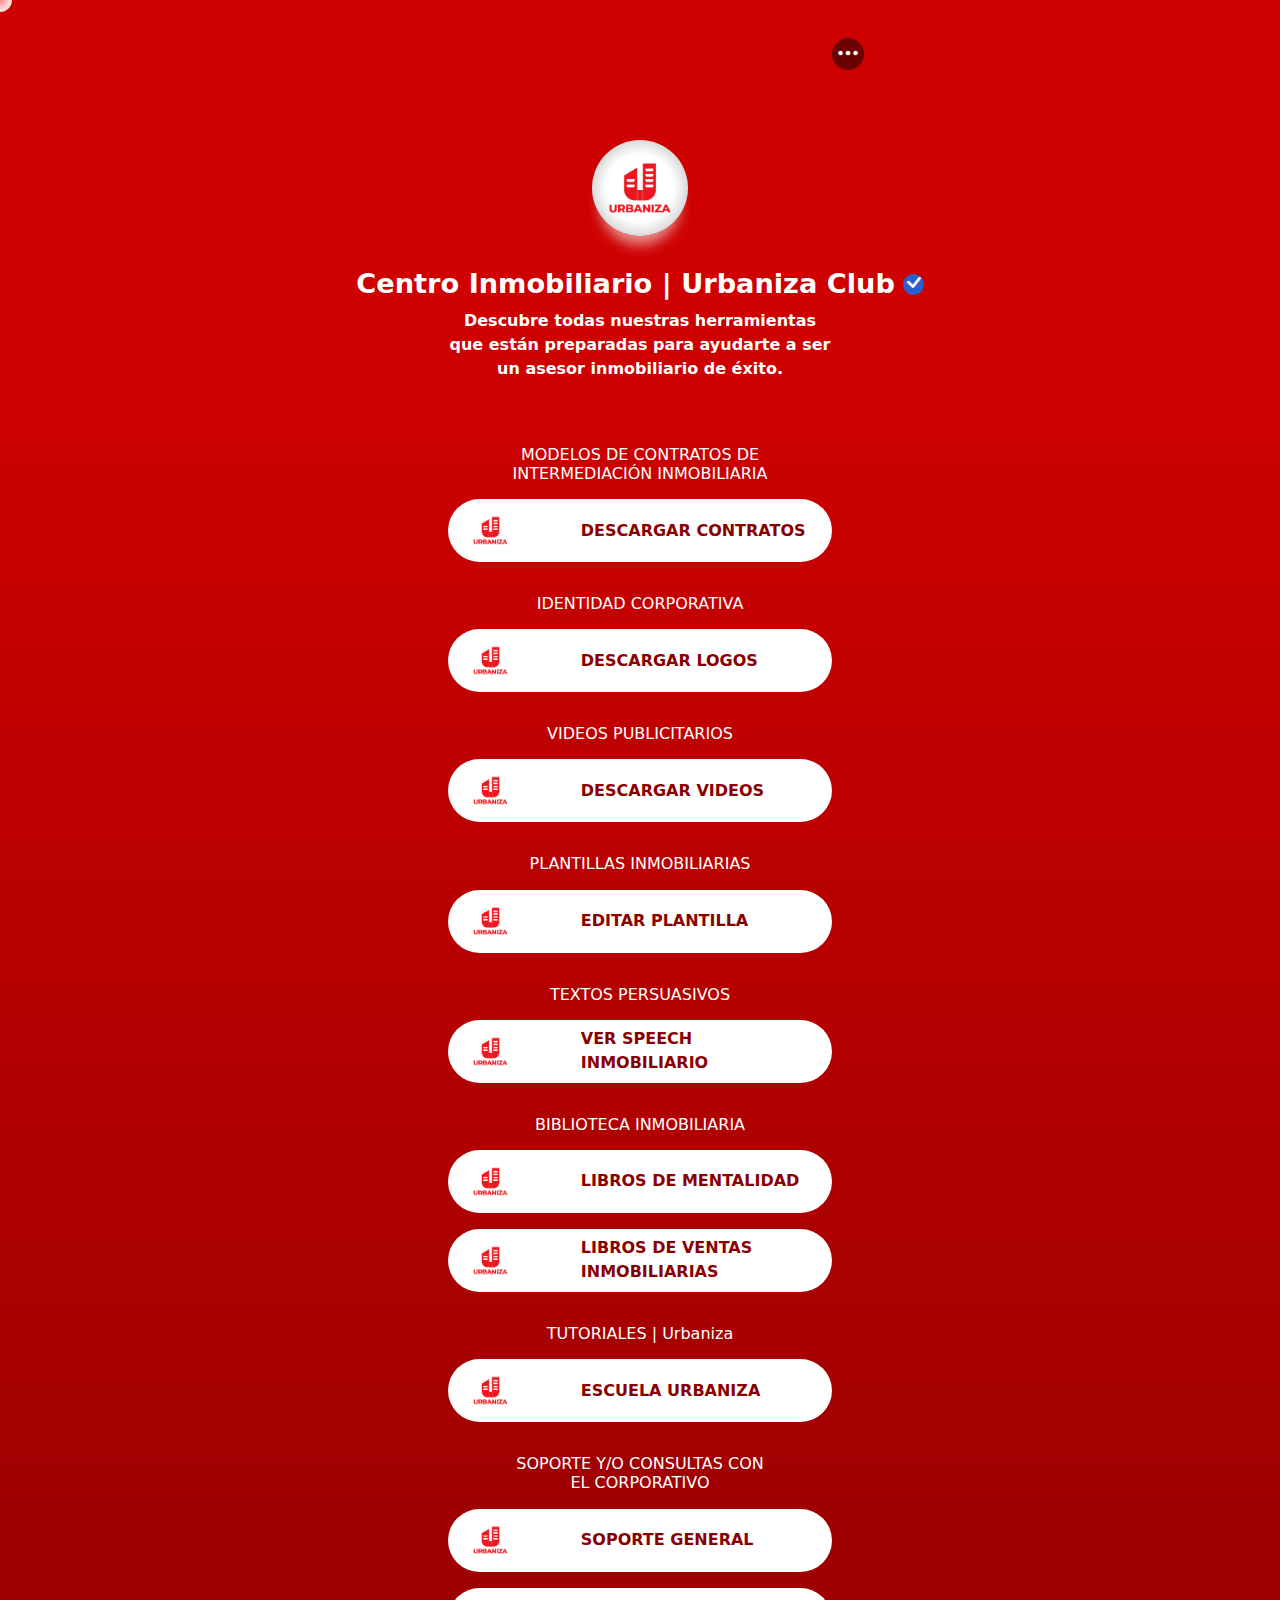
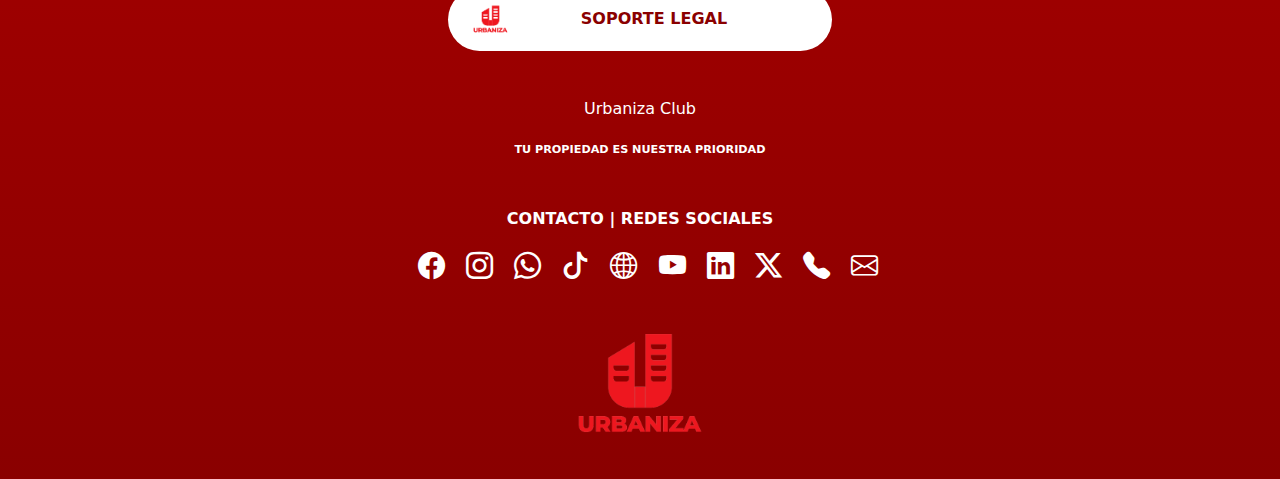
<file: index.html>
<!DOCTYPE html>
<html lang="en">

<head>
    <meta charset="UTF-8">
    <meta name="viewport" content="width=device-width, initial-scale=1.0">
    <link rel="stylesheet" href="/css/estilos.css">
    <link rel="shortcut icon" href="/img/logo.png" type="image/x-icon">
    <!-- BOOTSTRAP -->
    <link href="https://cdn.jsdelivr.net/npm/bootstrap@5.3.3/dist/css/bootstrap.min.css" rel="stylesheet"
        integrity="sha384-QWTKZyjpPEjISv5WaRU9OFeRpok6YctnYmDr5pNlyT2bRjXh0JMhjY6hW+ALEwIH" crossorigin="anonymous">
    <script src="https://cdn.jsdelivr.net/npm/bootstrap@5.3.3/dist/js/bootstrap.bundle.min.js"
        integrity="sha384-YvpcrYf0tY3lHB60NNkmXc5s9fDVZLESaAA55NDzOxhy9GkcIdslK1eN7N6jIeHz"
        crossorigin="anonymous"></script>

    <!-- BOOTSTRAP ICON -->
    <link rel="stylesheet" href="https://cdn.jsdelivr.net/npm/bootstrap-icons@1.11.3/font/bootstrap-icons.min.css">

    <title>Centro Inmobiliario</title>
</head>

<body>
    <header class="d-flex align-items-center" id="header">
        <div class="logo" id="logo">
            <img src="/img/logo.png" alt="">
        </div>
        <div class="select d-flex justify-content-center align-items-center">
            <button class="boton d-flex justify-content-center align-items-center" id="boton">
                <i class="bi bi-three-dots"></i>
            </button>

            <div class="seleccionar" id="seleccionar">
                <div>
                    <a href="">
                        <i class="bi bi-person-fill-add"></i>
                        Acceder
                    </a>
                </div>
                <div>
                    <a href="">
                        <i class="bi bi-patch-exclamation"></i>
                        Informacion
                    </a>
                </div>
                <div>
                    <a href="https://urbaniza.club/">
                        <i class="bi bi-box-arrow-right"></i>
                        Salir
                    </a>
                </div>
            </div>
        </div>
    </header>

    <section class="links ">
        <div class="cabazera_logo text-center d-flex flex-column justify-content-center align-items-center">
            <div class="content_logo">
                <img class="logo_cuerpo" src="/img/logo.png" alt="">
            </div>

            <h2 class="d-flex align-items-center">
                Centro Inmobiliario | Urbaniza Club
                <div class="validado d-flex justify-content-center align-items-center">
                    <i class="bi bi-check"></i>
                </div>
            </h2>
            <p>
                Descubre todas nuestras herramientas que están preparadas para ayudarte a ser un asesor inmobiliario de
                éxito.
            </p>
        </div>

        <div class="cuerpo_links d-flex flex-column justify-content-center">
            <div class="content_links d-flex flex-column justify-content-center align-items-center">
                <h5>
                    MODELOS DE CONTRATOS DE
                    INTERMEDIACIÓN INMOBILIARIA
                </h5>
                <div class="contratos d-flex align-items-center">
                    <img src="/img/logo.png" alt="">
                    <a target="_blank" href="https://mega.nz/folder/YvETQSrQ#VuXttBRquaP77pV4CCQ67Q/folder/YzkEhYDa">
                        <p>DESCARGAR CONTRATOS</p>
                    </a>

                </div>
            </div>

            <div class="content_links d-flex flex-column justify-content-center align-items-center">
                <h5>
                    IDENTIDAD CORPORATIVA
                </h5>
                <div class="contratos d-flex align-items-center">
                    <img src="/img/logo.png" alt="">
                    <a href="./logos.html">
                        <p>DESCARGAR LOGOS</p>
                    </a>
                </div>
            </div>

            <div class="content_links d-flex flex-column justify-content-center align-items-center">
                <h5>
                    VIDEOS PUBLICITARIOS
                </h5>
                <div class="contratos d-flex align-items-center">
                    <img src="/img/logo.png" alt="">
                    <a href="./videos_publisitarios.html">
                        <p>DESCARGAR VIDEOS</p>
                    </a>
 
                </div>
            </div>

            <div class="content_links d-flex flex-column justify-content-center align-items-center">
                <h5>
                    PLANTILLAS INMOBILIARIAS
                </h5>
                <div class="contratos d-flex align-items-center">
                    <img src="/img/logo.png" alt="">
                    <a href="./editar_plantilla.html">
                        <p>EDITAR PLANTILLA</p>
                    </a>

                </div>
            </div>

            <div class="content_links d-flex flex-column justify-content-center align-items-center">
                <h5>
                    TEXTOS PERSUASIVOS
                </h5>
                <div class="contratos d-flex align-items-center">
                    <img src="/img/logo.png" alt="">
                    <a href="./speech.html">
                        <p>VER SPEECH INMOBILIARIO</p>
                    </a>

                </div>
            </div>

            <div class="content_links d-flex flex-column justify-content-center align-items-center">
                <h5>
                    BIBLIOTECA INMOBILIARIA
                </h5>
                <div class="contratos d-flex align-items-center">
                    <img src="/img/logo.png" alt="">
                    <a target="_blank" href="https://mega.nz/folder/F7sC3RZb#QRinMro7-4_hfcmDS6381Q"><!-- https://drive.google.com/drive/folders/1v2ylr3CTg1BqMnMBrMlYQUM4lgE-kNGs -->
                        <p>LIBROS DE MENTALIDAD</p>
                    </a>
                </div>
                <div class="contratos d-flex align-items-center mt-3">
                    <img src="/img/logo.png" alt="">
                    <a target="_blank" href="https://mega.nz/folder/gn1DASpR#NXfy7hkGbJtFgu3g9xydvg"><!-- https://drive.google.com/drive/folders/1v2ylr3CTg1BqMnMBrMlYQUM4lgE-kNGs -->
                        <p>LIBROS DE VENTAS INMOBILIARIAS</p>
                    </a>
                </div>
            </div>

            <div class="content_links d-flex flex-column justify-content-center align-items-center">
                <h5>
                    TUTORIALES | Urbaniza
                </h5>
                <div class="contratos d-flex align-items-center">
                    <img src="/img/logo.png" alt="">
                    <a href="https://escuela.urbaniza.club/"><!-- https://www.youtube.com/playlist?list=PLb6700NAGw9_vKsrazLa-TFhBEwhSs-Pc -->
                        <p>ESCUELA URBANIZA </p>
                    </a>

                </div>
            </div>

            <div class="content_links d-flex flex-column justify-content-center align-items-center">
                <h5>
                    SOPORTE Y/O CONSULTAS CON EL CORPORATIVO
                </h5>
                <div class="contratos d-flex align-items-center">
                    <img src="/img/logo.png" alt="">
                    <a
                        href="https://api.whatsapp.com/send?phone=+51930251967&text=Hola%2C%20necesito%20ayuda%20para%20vender%20una%20propiedad">
                        <p>SOPORTE GENERAL </p>
                    </a>

                </div>
                <div class="contratos d-flex align-items-center mt-3">
                    <img src="/img/logo.png" alt="">
                    <a
                        href="https://api.whatsapp.com/send?phone=+51901175195&text=hola%2C%20requiero%20soporte%20legal%20para%20cerrar%20una%20venta%20inmobiliario.">
                        <p>SOPORTE LEGAL </p>
                    </a>

                </div>
            </div>

        </div>

        <div class="contacto d-flex flex-column align-items-center mt-5">
            <h6>
                Urbaniza Club
            </h6>
            <p class="uno">
                TU PROPIEDAD ES NUESTRA PRIORIDAD
            </p>
            <p class="dos">
                CONTACTO | REDES SOCIALES
            </p>

            <div class="redes">
                <i class="bi bi-facebook"></i>
                <i class="bi bi-instagram"></i>
                <i class="bi bi-whatsapp"></i>
                <i class="bi bi-tiktok"></i>
                <i class="bi bi-globe2"></i>
                <i class="bi bi-youtube"></i>
                <i class="bi bi-linkedin"></i>
                <i class="bi bi-twitter-x"></i>
                <i class="bi bi-telephone-fill"></i>
                <i class="bi bi-envelope"></i>
            </div>

            <div class="logo_footer">
                <img src="/img/logo.png" alt="">
            </div>
        </div>
    </section>

    <div class="circle"></div>
    <div class="circle"></div>
    <div class="circle"></div>
    <div class="circle"></div>
    <div class="circle"></div>
    <div class="circle"></div>
    <div class="circle"></div>
    <div class="circle"></div>
    <div class="circle"></div>
    <div class="circle"></div>


    <script src="/js/script.js"></script>
</body>

</html>
</file>
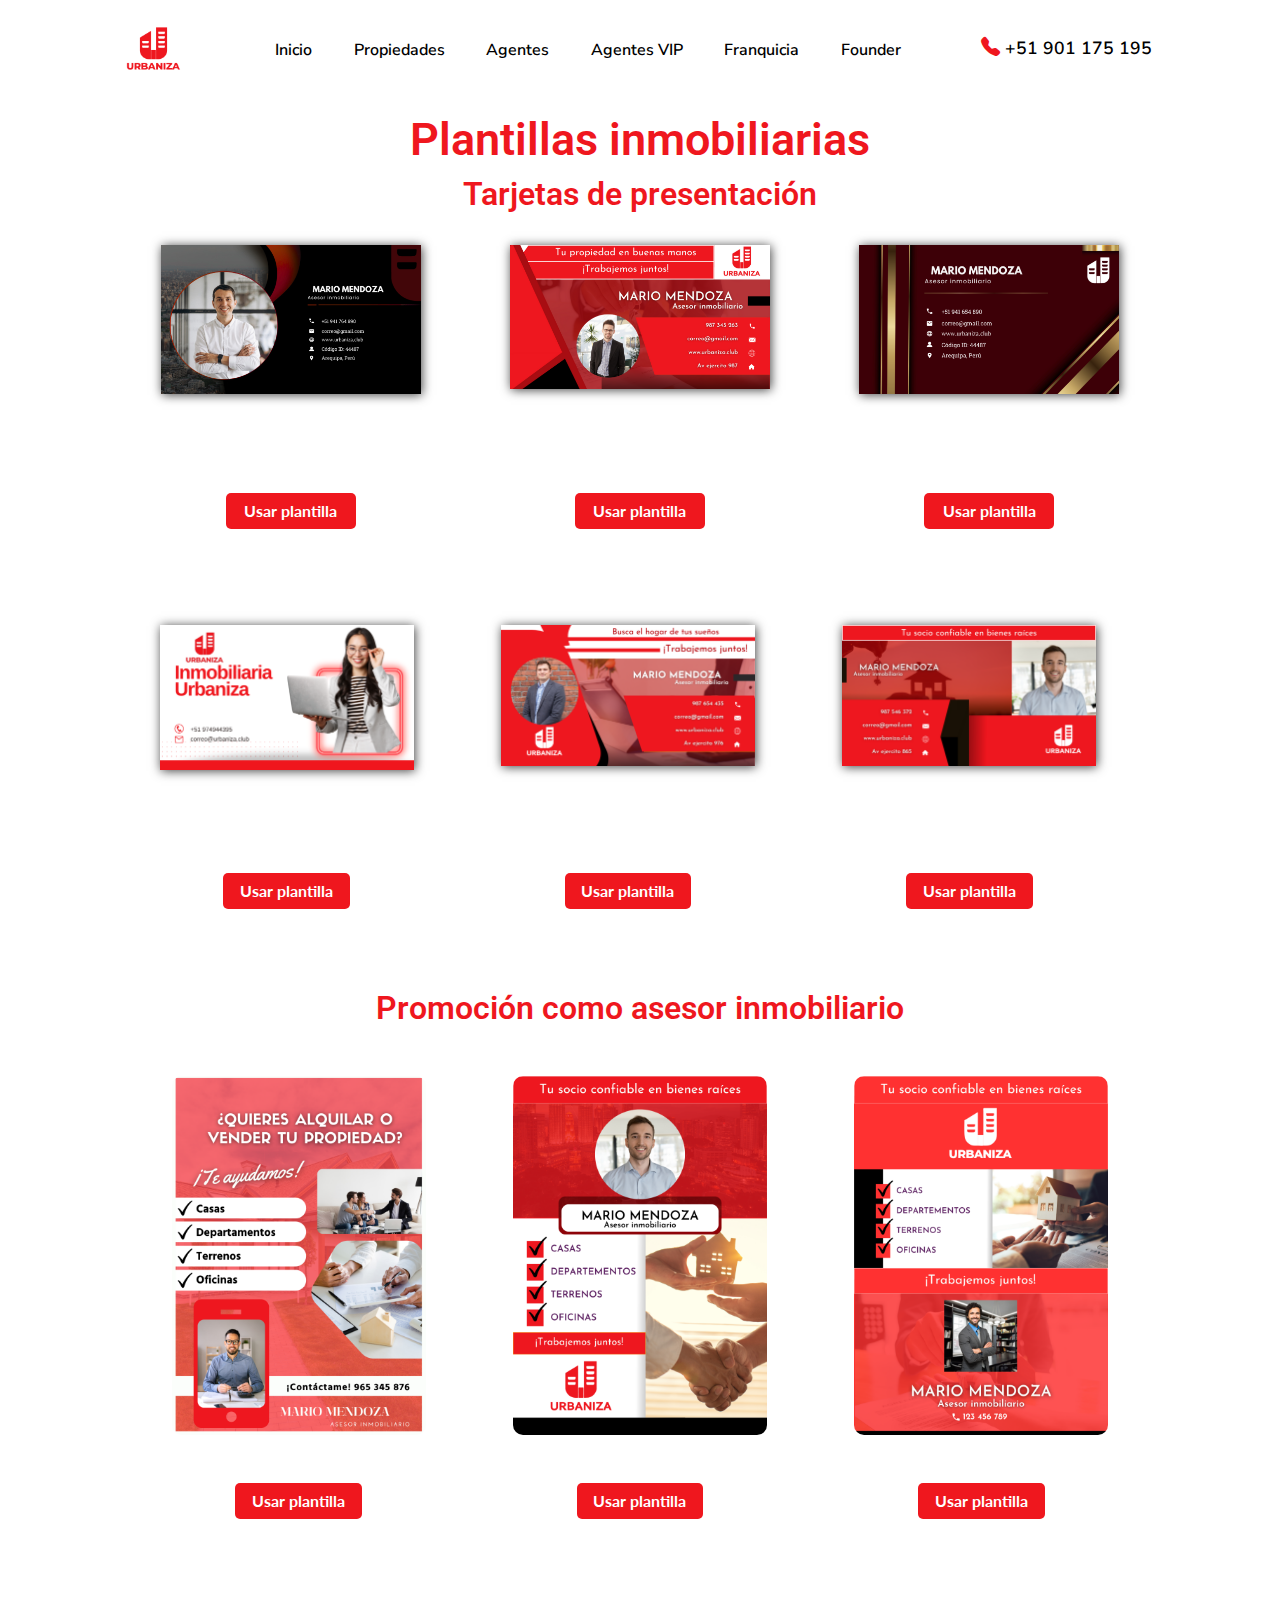
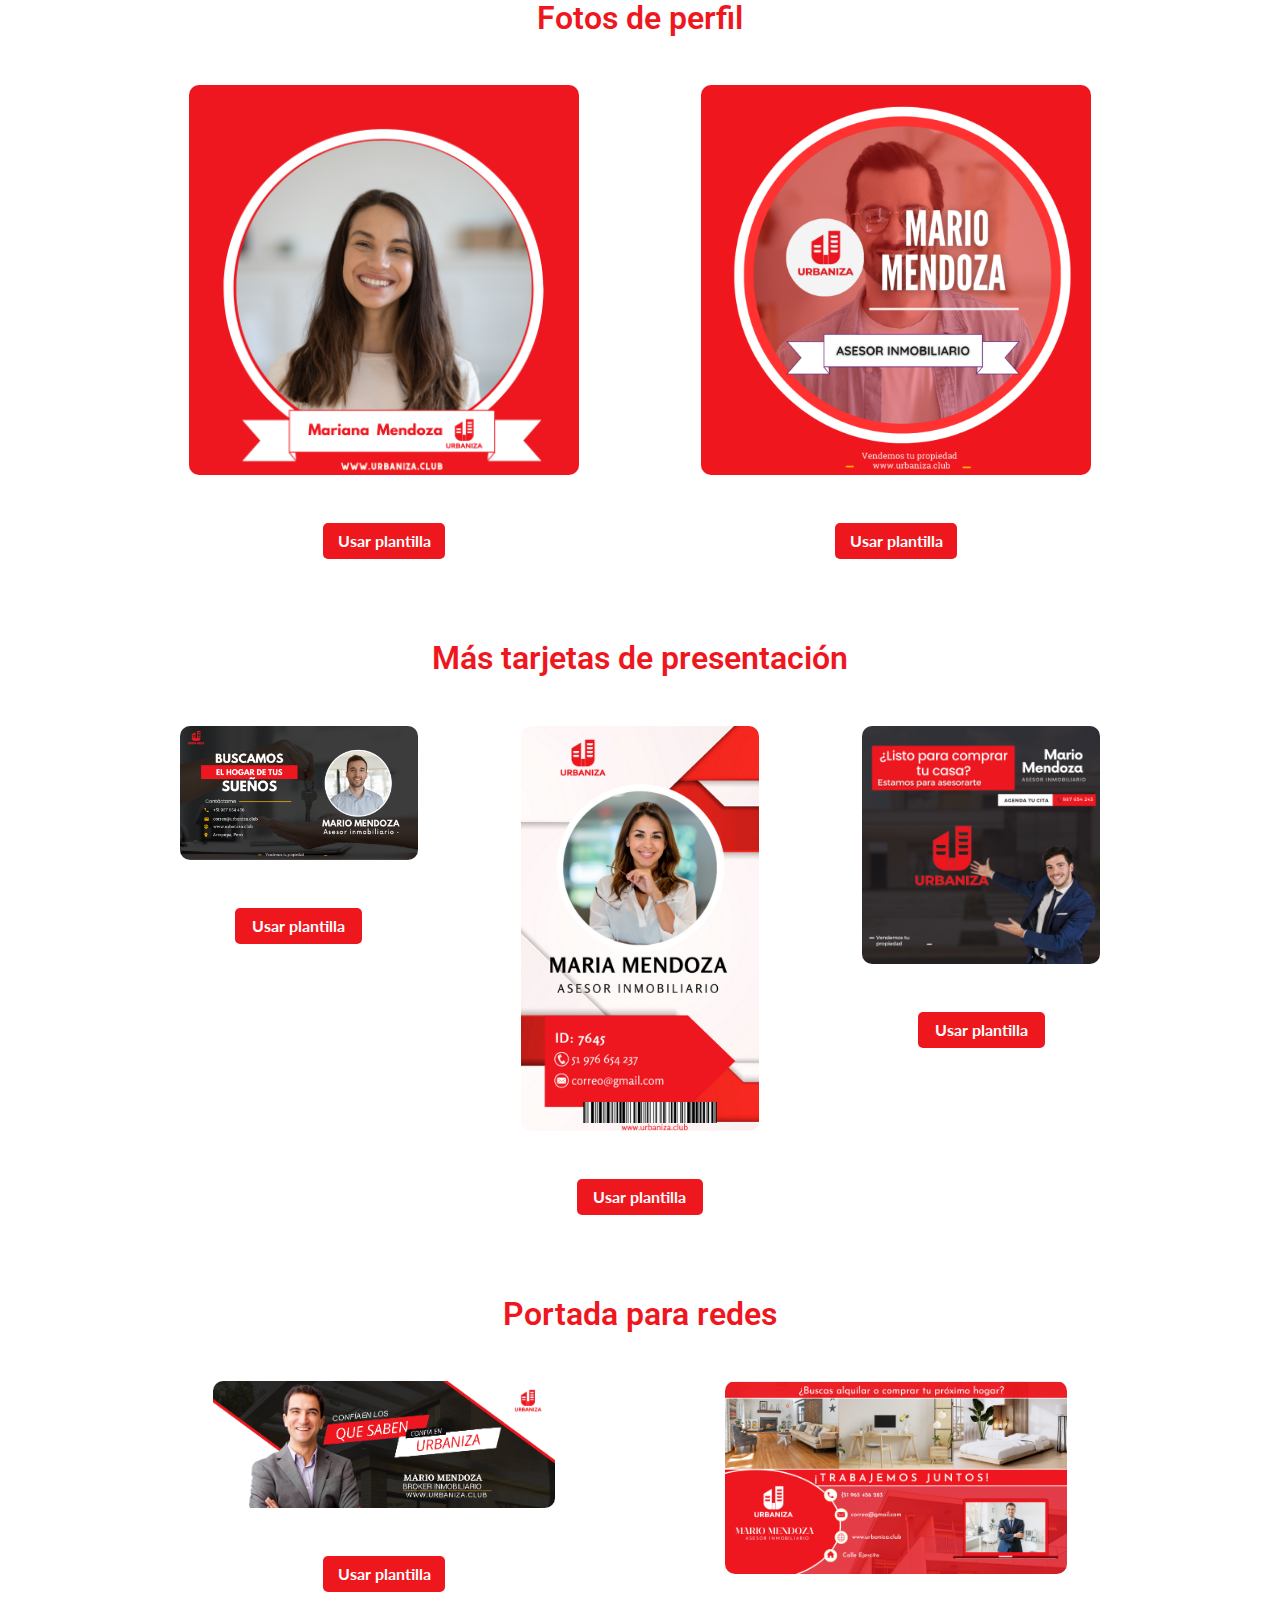
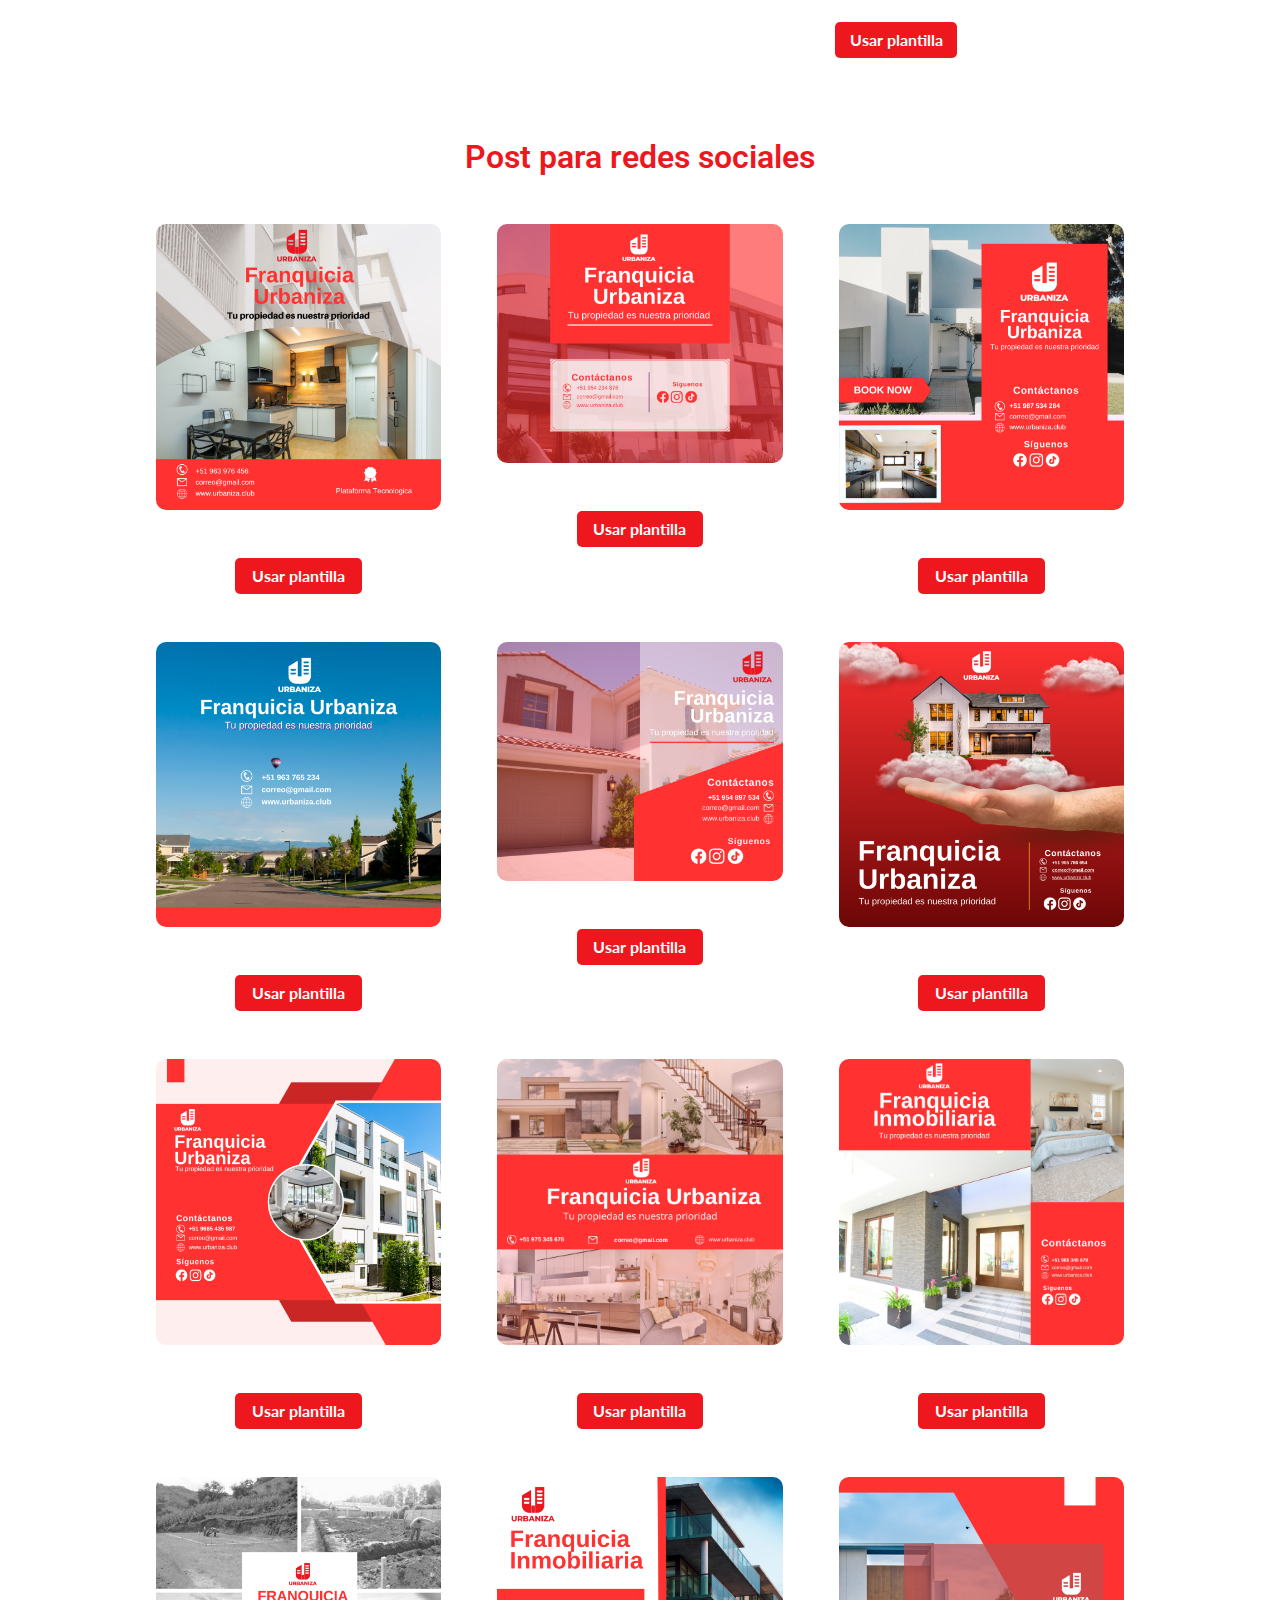
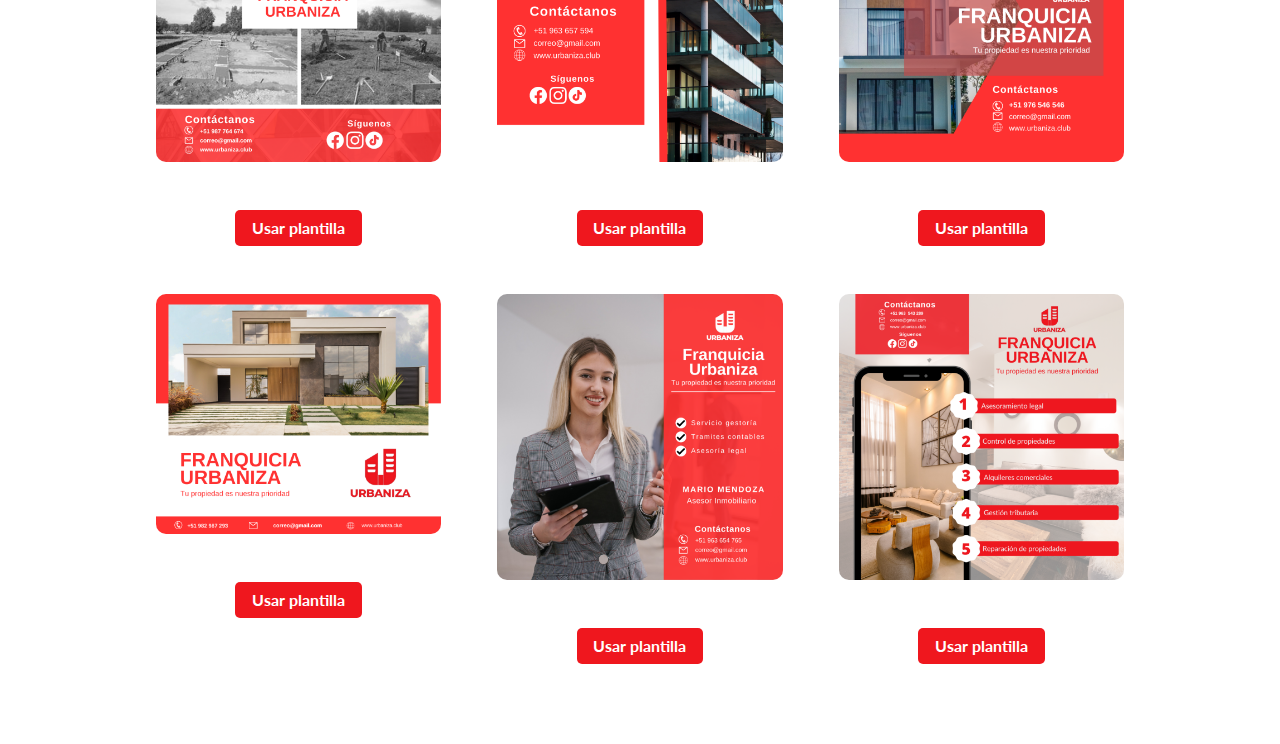
<file: editar_plantilla.html>
<!DOCTYPE html>
<html lang="en">

<head>
    <meta charset="UTF-8">
    <meta name="viewport" content="width=device-width, initial-scale=1.0">
    <!-- BOOTSTRAP -->
    <link href="https://cdn.jsdelivr.net/npm/bootstrap@5.3.3/dist/css/bootstrap.min.css" rel="stylesheet"
        integrity="sha384-QWTKZyjpPEjISv5WaRU9OFeRpok6YctnYmDr5pNlyT2bRjXh0JMhjY6hW+ALEwIH" crossorigin="anonymous">
    <!-- ICONS BOOTSTRAP -->
    <link rel="stylesheet" href="https://cdn.jsdelivr.net/npm/bootstrap-icons@1.11.3/font/bootstrap-icons.min.css">
    <!-- ESTILOS -->
    <link rel="stylesheet" href="./css/edit_plantilla.css">
    <title>Editar plantillas</title>
</head>

<body>
    <header class="cabezera d-flex align-items-center justify-content-between" id="cabezera">
        <div class="logo">
            <img src="./img/logo.png" alt="">
        </div>
        <nav class="d-flex">
            <a href="https://urbaniza.club/">Inicio</a>
            <a href="https://urbaniza.club/propiedades/">Propiedades</a>
            <a href="https://urbaniza.club/agentes/">Agentes</a>
            <a href="https://urbaniza.club/agentes-vip/">Agentes VIP</a>
            <a href="https://urbaniza.club/franquicia/">Franquicia</a>
            <a href="https://urbaniza.club/founder/">Founder</a>
        </nav>
        <div class="contacto">
            <a href="">
                <i class="bi bi-telephone-fill"></i>
                +51 901 175 195
            </a>
        </div>
    </header>

    <section class="plantillas d-flex justify-content-center">
        <div class="tarjetas">
            <h1>Plantillas inmobiliarias</h1>
            <h2>Tarjetas de presentación</h2>
            <div class="row fila1">

                <div class="col tarjeta_uno">
                    <div class="tarjeta" id="tarjeta1">
                        <div class="adelante">
                            <img src="./img/Tarjeta-URBANIZA-1024x585_uno.png" alt="">
                        </div>
                        <div class="atras">
                            <img src="./img/Copia de Tarjeta URBANIZA_uno_2.png" alt="">
                        </div>
                    </div>
                    <a target="_blank"
                        href="https://www.canva.com/design/DAGDca1b6oE/RpcEhQCZBhArpnZWd3TVjw/edit?utm_content=DAGDca1b6oE&utm_campaign=designshare&utm_medium=link2&utm_source=sharebutton">Usar
                        plantilla</a>
                </div>

                <div class="col tarjeta_dos">
                    <div class="tarjeta" id="tarjeta2">
                        <div class="adelante">
                            <img src="./img/Tarjeta-de-Presentacion-Urbaniza-1024x568_dos.png" alt="">
                        </div>
                        <div class="atras">
                            <img src="./img/WhatsApp Image 2024-04-25 at 6.18.20 PM.jpeg" alt="">
                        </div>

                    </div>
                    <a target="_blank"
                        href="https://www.canva.com/design/DAGDcU6uyW0/SSUYFq1T4KKelSasUPM5Cw/edit?utm_content=DAGDcU6uyW0&utm_campaign=designshare&utm_medium=link2&utm_source=sharebutton">Usar
                        plantilla</a>
                </div>

                <div class="col tarjeta_tres">
                    <div class="tarjeta" id="tarjeta3">
                        <div class="adelante">
                            <img src="./img/Tarjeta-Presentacion-Pro-Urbaniza-1024x585_tres.png" alt="">
                        </div>
                        <div class="atras">
                            <img src="./img/Copia de Tarjeta Presentacion Pro Urbaniza.png" alt="">
                        </div>

                    </div>
                    <a target="_blank"
                        href="https://www.canva.com/design/DAGDceSi0xs/qaMomiGO0AvYd5JWVaCAiQ/edit?utm_content=DAGDceSi0xs&utm_campaign=designshare&utm_medium=link2&utm_source=sharebutton">Usar
                        plantilla</a>
                </div>
            </div>

            <div class="row fila2 mt-5">
                <div class="row fila2 mt-5">
                    <div class="col tarjeta_uno">
                        <div class="tarjeta" id="tarjeta4">
                            <div class="adelante">
                                <img src="./img/Tarjeta-de-Presentacion-Urbaniza-1-1024x585_cuatro.png" alt="">
                            </div>
                            <div class="atras">
                                <img src="./img/Copia de Tarjeta Presentacion Pro Urbaniza.png" alt="">
                            </div>
                        </div>
                        <a target="_blank"
                            href="https://www.canva.com/design/DAGDcfYxzoI/rt7W0lyMSEQSj7gKItOUZA/edit?utm_content=DAGDcfYxzoI&utm_campaign=designshare&utm_medium=link2&utm_source=sharebutton">Usar
                            plantilla</a>
                    </div>
                    <div class="col tarjeta_dos">
                        <div class="tarjeta" id="tarjeta5">
                            <div class="adelante">
                                <img src="./img/Tarjeta-Presentacion-1024x569_cinco.png" alt="">
                            </div>
                            <div class="atras">
                                <img src="./img/WhatsApp Image 2024-04-25 at 6.14.59 PM.jpeg" alt="">
                            </div>
                        </div>
                        <a target="_blank"
                            href="https://www.canva.com/design/DAGDiIsZd5s/lD8pXOYnaYszSaBNdbmXUA/edit?utm_content=DAGDiIsZd5s&utm_campaign=designshare&utm_medium=link2&utm_source=sharebutton">Usar
                            plantilla</a>
                    </div>
                    <div class="col tarjeta_tres">
                        <div class="tarjeta" id="tarjeta6">
                            <div class="adelante">
                                <img src="./img/Tarjeta-de-Presentacion-Urbaniza-1-1-1024x568_seis.png" alt="">
                            </div>
                            <div class="atras">
                                <img src="./img/WhatsApp Image 2024-04-25 at 6.13.43 PM.jpeg" alt="">
                            </div>
                        </div>
                        <a target="_blank"
                            href="https://www.canva.com/design/DAGDiBf5Vi8/_eQoAsM8n8l0JbPPA3ba8Q/edit?utm_content=DAGDiBf5Vi8&utm_campaign=designshare&utm_medium=link2&utm_source=sharebutton">Usar
                            plantilla</a>
                    </div>
                </div>
            </div>
        </div> 
    </section>

    <section class="promos d-flex flex-column align-items-center">
        <h2 class="mb-5">Promoción como asesor inmobiliario</h2>
        <div class="row post">
            <div class="col promocion">
                <img src="./img/URBANIZA-DISENO-724x1024.png" alt="">
                <a href="https://www.canva.com/design/DAGDiQTKSCE/czWobHpy6dCDUlJiiUkajQ/edit?utm_content=DAGDiQTKSCE&utm_campaign=designshare&utm_medium=link2&utm_source=sharebutton">Usar plantilla</a>
            </div> 
            <div class="col promocion"> 
                <img src="./img/TARJETA-VERTICAL-URBANIZA-724x1024.png" alt="">
                <a href="https://www.canva.com/design/DAGDifoyml4/hHt0ccfqEkL9GNIE8jP9VQ/edit?utm_content=DAGDifoyml4&utm_campaign=designshare&utm_medium=link2&utm_source=sharebutton">Usar plantilla</a>
            </div>
            <div class="col promocion">
                <img src="./img/Tarjeta-Molde-Urbaniza-724x1024.png" alt="">
                <a href="https://www.canva.com/design/DAGDiRA0eP0/GgW9iWj9dLVOUrc0rKCHvg/edit?utm_content=DAGDiRA0eP0&utm_campaign=designshare&utm_medium=link2&utm_source=sharebutton">Usar plantilla</a>
            </div>
        </div>
    </section>

    <section class="perfil d-flex align-items-center flex-column">
        <h2 class="mb-5">Fotos de perfil</h2>
        <div class="row fotos ">
            <div class="col fotos_perfil">
                <img src="./img/FOTO-PERFIL-FACEBOOK-URBANIZA-1.png" alt="">
                <a href="https://www.canva.com/design/DAGDhri3xjs/aObE3i4r84SLqK-hgXSnCQ/edit?utm_content=DAGDhri3xjs&utm_campaign=designshare&utm_medium=link2&utm_source=sharebutton">Usar plantilla</a>
            </div>
            <div class="col fotos_perfil">
                <img src="./img/Redes-Sociales-Urbaniza-1024x1024.png" alt="">
                <a href="https://www.canva.com/design/DAGDhri3xjs/aObE3i4r84SLqK-hgXSnCQ/edit?utm_content=DAGDhri3xjs&utm_campaign=designshare&utm_medium=link2&utm_source=sharebutton">Usar plantilla</a>
            </div>
        </div>
        
    </section>

    <section class="tarjetas_presentacion d-flex align-items-center flex-column">
        <h2 class="mb-5">Más tarjetas de presentación</h2>
        <div class="row presentacion d-flex justify-content-center ">
            <div class="col mas_tarjetas">
                <img src="./img/Portal-Inmobiliario.png" alt="">
                <a href="https://www.canva.com/design/DAGDh7jWALo/3keBiO1A6MtANSzHoUY7ww/edit?utm_content=DAGDh7jWALo&utm_campaign=designshare&utm_medium=link2&utm_source=sharebutton">Usar plantilla</a>
            </div>
            <div class="col mas_tarjetas">
                <img src="./img/Bussines-Card-Urbaniza.png" alt="">
                <a href="https://www.canva.com/design/DAGDhzsbvO0/M4PpxbPa7XjvWlVIcaAdZA/edit?utm_content=DAGDhzsbvO0&utm_campaign=designshare&utm_medium=link2&utm_source=sharebutton">Usar plantilla</a>
            </div>
            <div class="col mas_tarjetas">
                <img src="./img/FLYER-URBANIZA.png" alt="">
                <a href="https://www.canva.com/design/DAGDh4Sj_U4/9nqM4M6XjyEoKZcJxqoaZQ/edit?utm_content=DAGDh4Sj_U4&utm_campaign=designshare&utm_medium=link2&utm_source=sharebutton">Usar plantilla</a>
            </div>
        </div>
    </section>

    <section class="portada_redes d-flex flex-column align-items-center">
        <h2 class="mb-5">Portada para redes</h2>
        <div class="row portadas">
            <div class="col redes">
                <img src="./img/PORTADA-REDES-URBANIZA.png" alt="">
                <a href="https://www.canva.com/design/DAGDh624d5o/iZZb5nrUvxsNFJLf_SvD2A/edit?utm_content=DAGDh624d5o&utm_campaign=designshare&utm_medium=link2&utm_source=sharebutton">Usar plantilla</a>
            </div>
            <div class="col redes">
                <img src="./img/Modelo-Flyer.png" alt="">
                <a href="https://www.canva.com/design/DAGDh4u9DmM/k8mRebumhziSKJpH87TzSA/edit?utm_content=DAGDh4u9DmM&utm_campaign=designshare&utm_medium=link2&utm_source=sharebutton">Usar plantilla</a>
            </div>
        </div>
    </section>

    <section class="post_redes d-flex justify-content-center align-items-center flex-column">
        <h2 class="mb-5">Post para redes sociales</h2>
        <div class="row redes_porst">
            <div class="col redes_sociales">
                <img src="./img/Post-4-Urbaniza-1-1024x1024.png" alt="">
                <a href="https://canva.com/design/DAF8zJOKi_s/nesofeVvyEVxLqPW4OBmJA/view?mode=preview">Usar plantilla</a>
            </div>
            <div class="col redes_sociales">
                <img src="./img/Post-Urbaniza-23-1.png" alt="">
                <a href="https://www.canva.com/design/DAF8zNjobBY/mxJ2G8nk28QAygdjD36ikQ/view?mode=preview">Usar plantilla</a>
            </div>
            <div class="col redes_sociales">
                <img src="./img/Post-12-Urbaniza-1-1024x1024.png" alt="">
                <a href="https://www.canva.com/design/DAF8zAAnNy8/jprUrdypjGV8estGbb0c3Q/view?mode=preview">Usar plantilla</a>
            </div>
        </div>

        <div class="row redes_porst mt-5">
            <div class="col redes_sociales">
                <img src="./img/Post-30-Urbaniza-1-1024x1024.png" alt="">
                <a href="https://www.canva.com/design/DAF8zEE0AM0/J2RxaumCM8K1rNn-4FY10A/view?mode=preview">Usar plantilla</a>
            </div>
            <div class="col redes_sociales">
                <img src="./img/Post-10-Urbaniza-1.png" alt="">
                <a href="https://www.canva.com/design/DAF8zNmACbw/-AeaDrl1gWsBtF1IaHW3Lw/view?mode=preview">Usar plantilla</a>
            </div>
            <div class="col redes_sociales">
                <img src="./img/POST-URBANIZA-1-1024x1024.png" alt="">
                <a href="https://www.canva.com/design/DAF8zMjWcls/uyt2fgoRVx6uxeLPVc0yQw/view?mode=preview">Usar plantilla</a>
            </div>
        </div>

        <div class="row redes_porst mt-5">
            <div class="col redes_sociales">
                <img src="./img/Post-5-Urbaniza-1-1024x1024.png" alt="">
                <a href="https://www.canva.com/design/DAF8zO7Jjug/Pra2xYfTa8kzXm8muYQTjw/view?mode=preview">Usar plantilla</a>
            </div>
            <div class="col redes_sociales">
                <img src="./img/Post-13-Urbaniza.png" alt="">
                <a href="https://www.canva.com/design/DAF8zME7Bho/sJf-fAJ3gpqleGnnPlgQxw/view?mode=preview">Usar plantilla</a>
            </div>
            <div class="col redes_sociales">
                <img src="./img/Post-16-Urbaniza.png" alt="">
                <a href="https://canva.com/design/DAF8zOmQ9ko/cc84w5cof8SB3V5dNgtYPQ/view?mode=preview">Usar plantilla</a>
            </div>
        </div>

        <div class="row redes_porst mt-5">
            <div class="col redes_sociales">
                <img src="./img/MODELO-DE-POST-INMOBILIARIO-1024x1024.png" alt="">
                <a href="https://www.canva.com/design/DAF8zFPwKtM/eT_N9Kfly701S-pyEjp7OA/view?mode=preview">Usar plantilla</a>
            </div>
            <div class="col redes_sociales">
                <img src="./img/Post-3-Urbaniza-1024x1024.png" alt="">
                <a href="https://www.canva.com/design/DAF8zAN53Kw/23AIxl7ZJ53jkC5AXVrrbw/view?mode=preview">Usar plantilla</a>
            </div>
            <div class="col redes_sociales">
                <img src="./img/Post-7-Urbaniza-1024x1024.png" alt="">
                <a href="https://www.canva.com/design/DAF8zJfMN4I/Ts7K34VAHGjNvU279qrLOA/view?mode=preview">Usar plantilla</a>
            </div>
        </div>

        <div class="row redes_porst mt-5">
            <div class="col redes_sociales">
                <img src="./img/Post-6-Urbaniza.png" alt="">
                <a href="https://www.canva.com/design/DAF8zMY4zuM/KxFFWWxNQ4Qj9ZIVGnIugg/view?mode=preview">Usar plantilla</a>
            </div>
            <div class="col redes_sociales">
                <img src="./img/Post-2-urbaniza-2-1024x1024.png" alt="">
                <a href="https://www.canva.com/design/DAF8zNUifvM/dClam5eQwRGJ77UlJQiJzg/view?mode=preview">Usar plantilla</a>
            </div>
            <div class="col redes_sociales">
                <img src="./img/Post-15-Urbaniza-1-1024x1024.png" alt="">
                <a href="https://www.canva.com/design/DAF8zLgUz-M/dQ5yQV8jqCc8CDm116CY2A/view?mode=preview">Usar plantilla</a>
            </div>
        </div>
    </section>


</body>

</html>
</file>
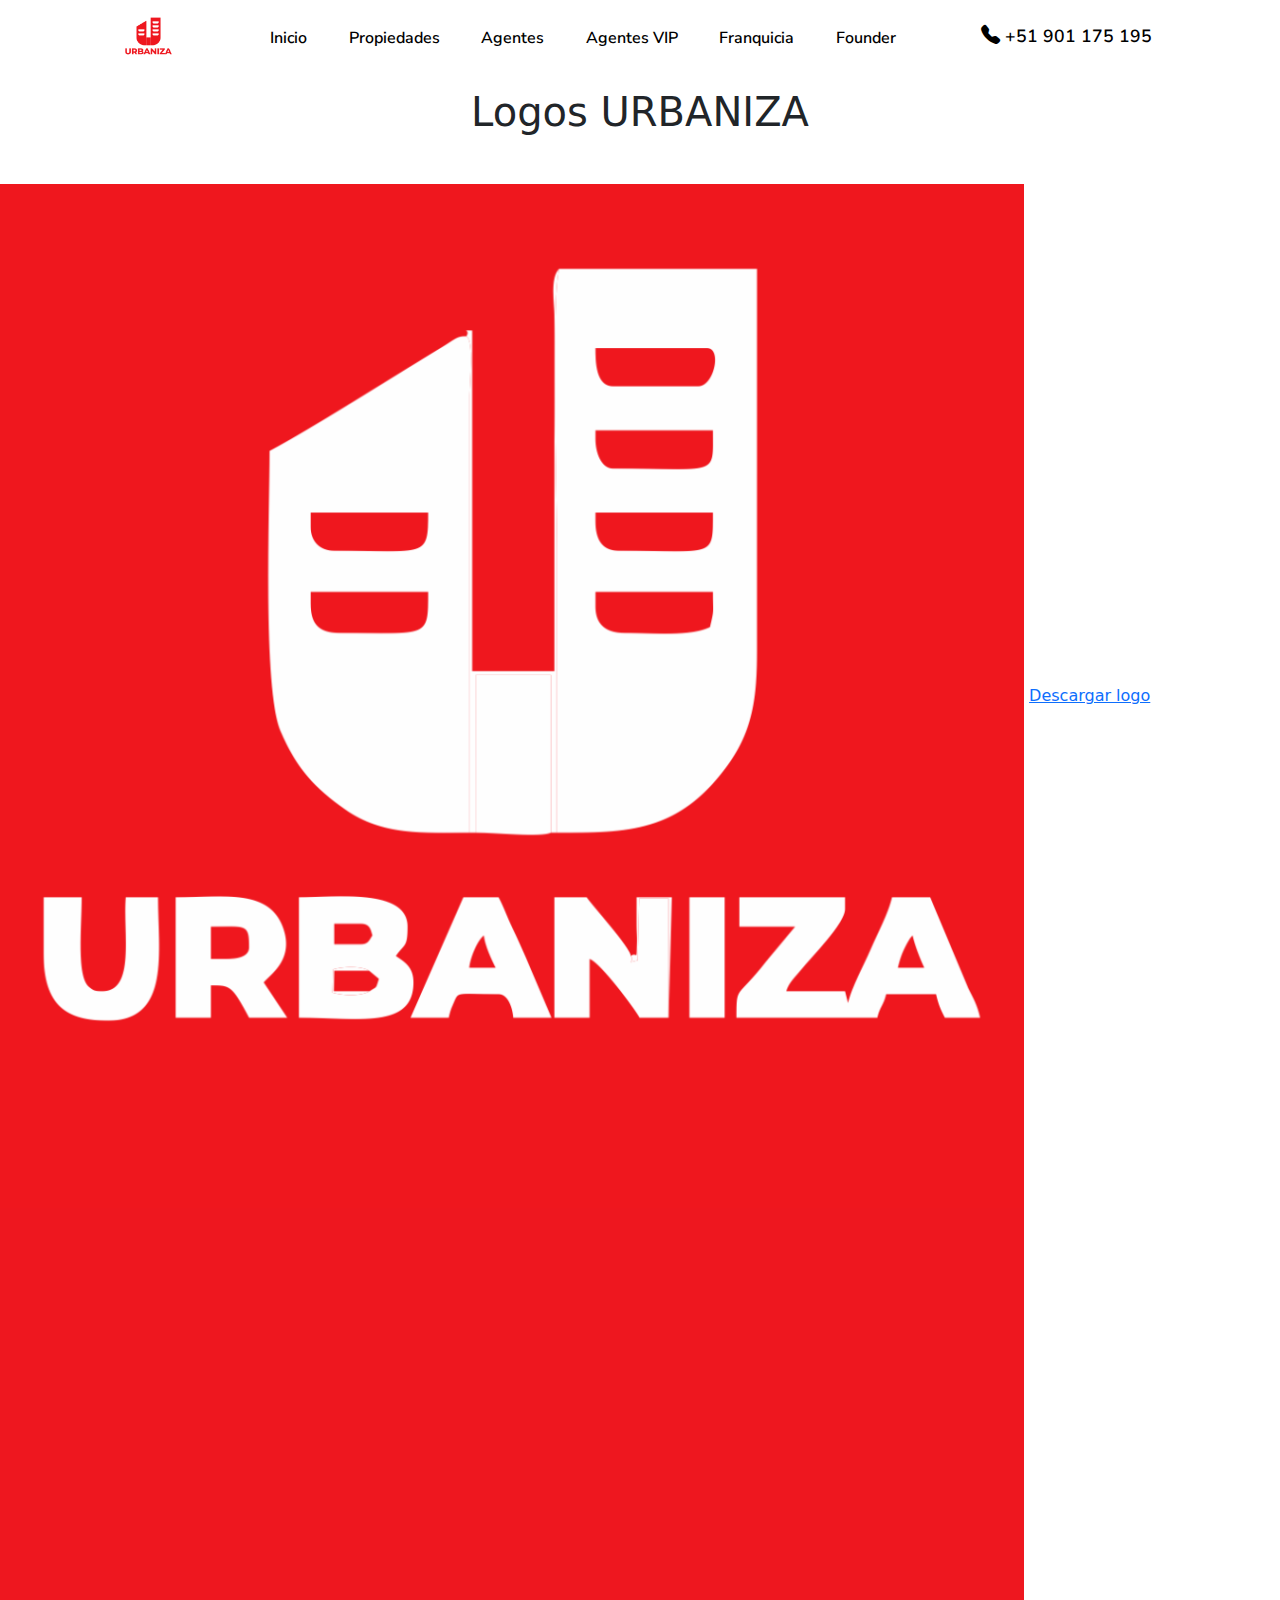
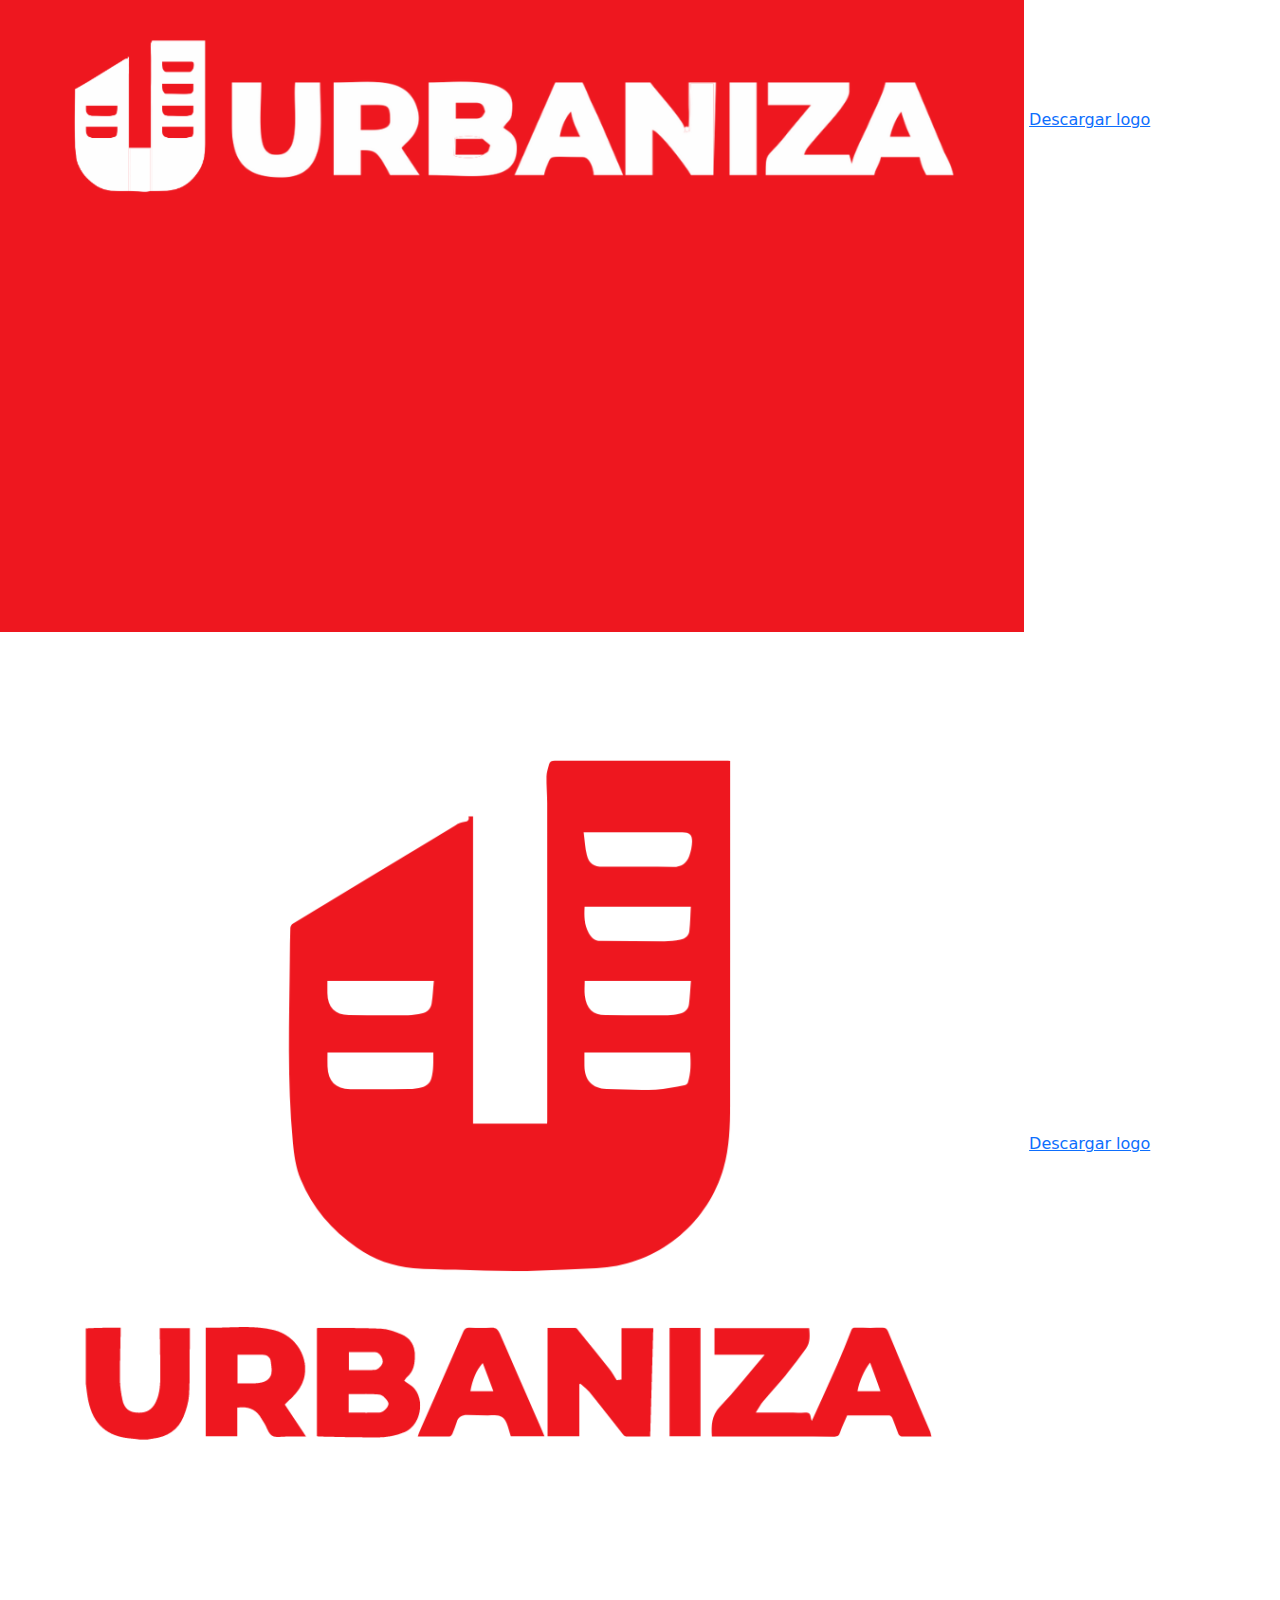
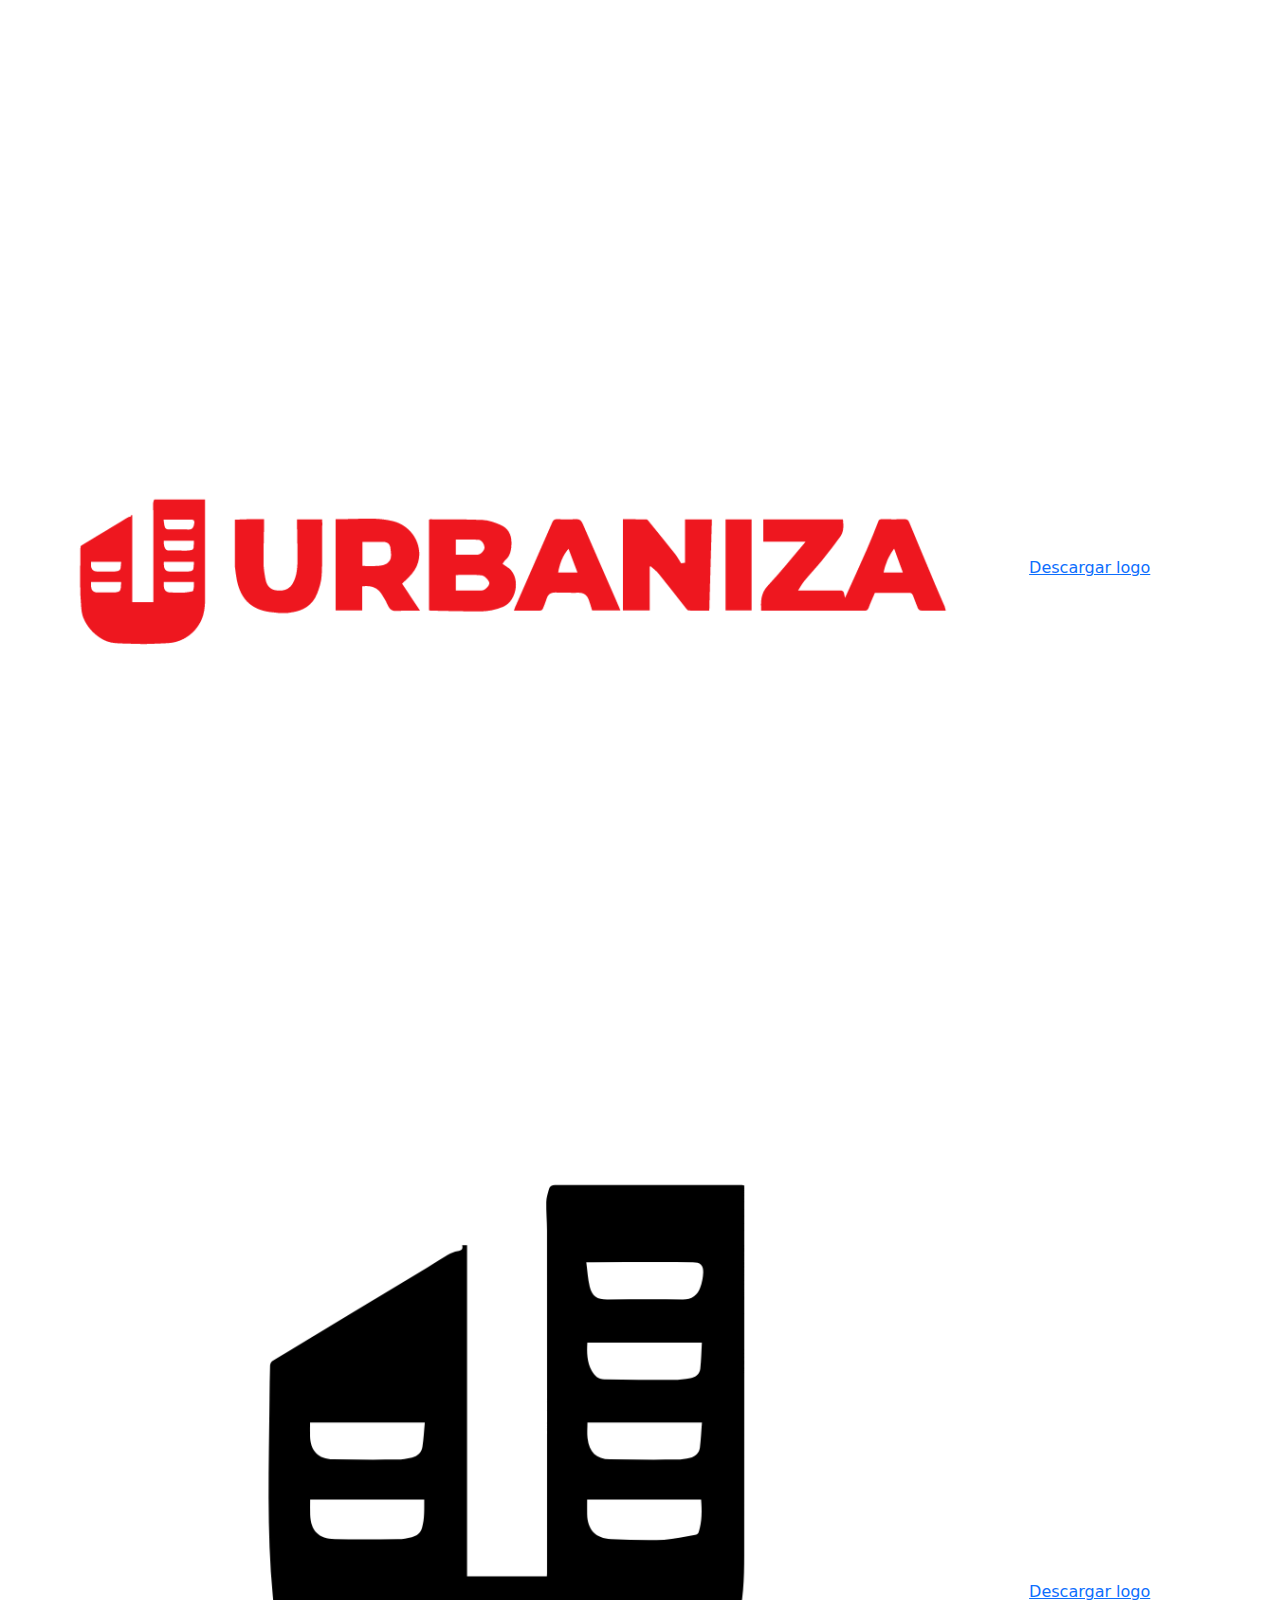
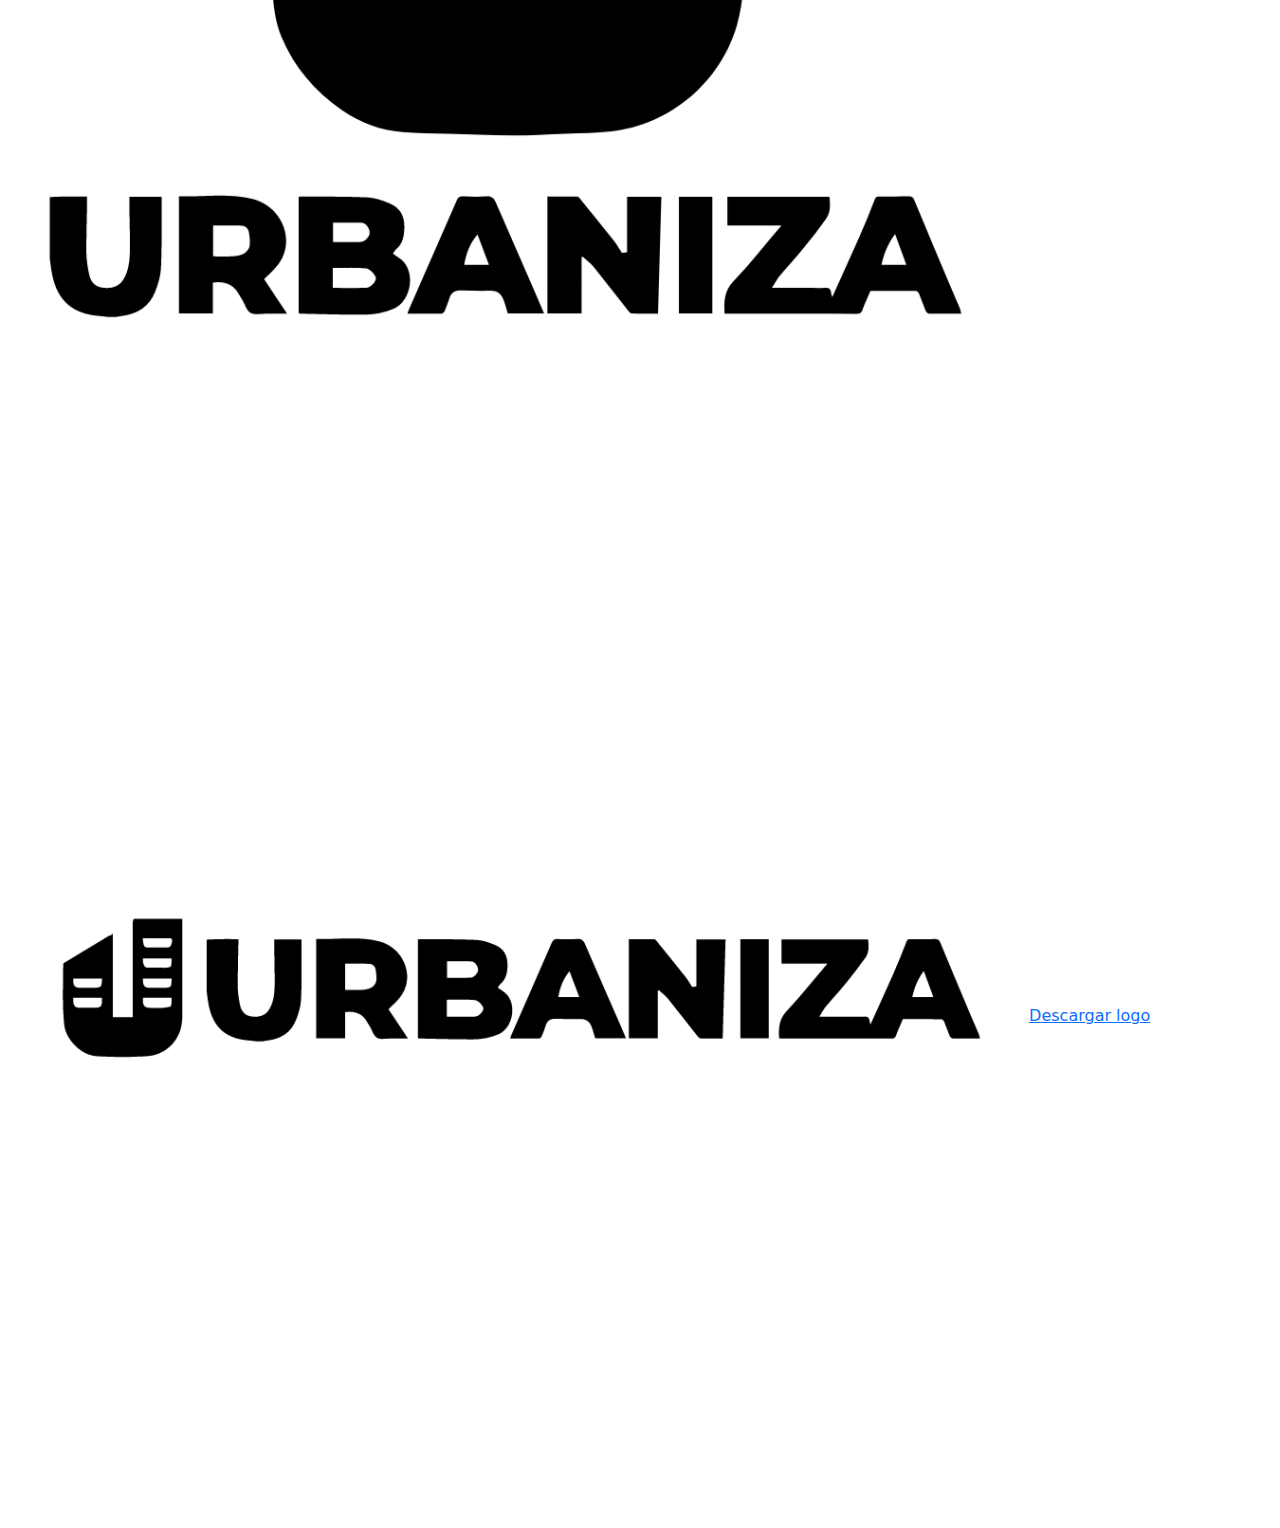
<file: logos.html>
<!DOCTYPE html>
<html lang="en">

<head>
    <meta charset="UTF-8">
    <meta name="viewport" content="width=device-width, initial-scale=1.0">
    <!-- BOOTSTRAP -->
    <link href="https://cdn.jsdelivr.net/npm/bootstrap@5.3.3/dist/css/bootstrap.min.css" rel="stylesheet"
        integrity="sha384-QWTKZyjpPEjISv5WaRU9OFeRpok6YctnYmDr5pNlyT2bRjXh0JMhjY6hW+ALEwIH" crossorigin="anonymous">

    <!-- BOOTSTRAP ICON -->
    <link rel="stylesheet" href="https://cdn.jsdelivr.net/npm/bootstrap-icons@1.11.3/font/bootstrap-icons.min.css">

    <!-- ESTILOS -->
    <link rel="stylesheet" href="./css/logos.css">
    <title>Logos</title>
</head>

<body>
    <header class="cabezera d-flex align-items-center justify-content-between" id="cabezera">
        <div class="logo">
            <img src="./img/logo.png" alt="">
        </div>
        <nav class="d-flex">
            <a href="https://urbaniza.club/">Inicio</a>
            <a href="https://urbaniza.club/propiedades/">Propiedades</a>
            <a href="https://urbaniza.club/agentes/">Agentes</a>
            <a href="https://urbaniza.club/agentes-vip/">Agentes VIP</a>
            <a href="https://urbaniza.club/franquicia/">Franquicia</a>
            <a href="https://urbaniza.club/founder/">Founder</a>
        </nav>
        <div class="contacto">
            <a href="">
                <i class="bi bi-telephone-fill"></i>
                +51 901 175 195
            </a>
        </div>
    </header>

    <section class="logos d-flex flex-column justify-content-center align-items-center">
        <h1 class="mb-5 mt-3">Logos URBANIZA</h1>
        <div class="contenedor d-flex flex-column">
            <div class="row">
                <div class="logos col">
                    <img src="./img/logo1.png" alt="">
                    <a href="https://www.canva.com/design/DAF_Z4m1cts/v2dg0MxGHelRz_3BQVaUow/view?utm_content=DAF_Z4m1cts&utm_campaign=designshare&utm_medium=link&utm_source=publishsharelink&mode=preview">Descargar logo</a>
                </div>
                <div class="logos col">
                    <img src="./img/logo2.png" alt="">
                    <a href="https://www.canva.com/design/DAF_Z1lx1X4/mzOG9WGInXC7yvDbx3nCRA/view?utm_content=DAF_Z1lx1X4&utm_campaign=designshare&utm_medium=link&utm_source=publishsharelink&mode=preview">Descargar logo</a>
                </div>
            </div>
            <div class="row">
                <div class="logos col">
                    <img src="./img/logo3.png" alt="">
                    <a href="https://www.canva.com/design/DAF_Z704nhQ/BWHxA9GfI_e50N-EMzVKPA/view?utm_content=DAF_Z704nhQ&utm_campaign=designshare&utm_medium=link&utm_source=publishsharelink&mode=preview">Descargar logo</a>
                </div>
                <div class="logos col">
                    <img src="./img/logo4.png" alt="">
                    <a href="https://www.canva.com/design/DAF_Z0BN6Gs/5ZUheiZmK7u0NkX4WM7KJQ/view?utm_content=DAF_Z0BN6Gs&utm_campaign=designshare&utm_medium=link&utm_source=publishsharelink&mode=preview">Descargar logo</a>
                </div>
            </div>
            <div class="row">
                <div class="logos col">
                    <img src="./img/logo5.png" alt="">
                    <a href="https://www.canva.com/design/DAF_Z2teI2w/zzXEx7IT7OjO2_P5hFp2IQ/view?utm_content=DAF_Z2teI2w&utm_campaign=designshare&utm_medium=link&utm_source=publishsharelink&mode=preview">Descargar logo</a>
                </div>
                <div class="logos col">
                    <img src="./img/logo6.png" alt="">
                    <a href="https://www.canva.com/design/DAF_Z60YfwM/cHBTU0FA-HXWt2Wj0r5PHg/view?utm_content=DAF_Z60YfwM&utm_campaign=designshare&utm_medium=link&utm_source=publishsharelink&mode=preview">Descargar logo</a>
                </div>
            </div>
        </div>
    </section>
</body>

</html>
</file>
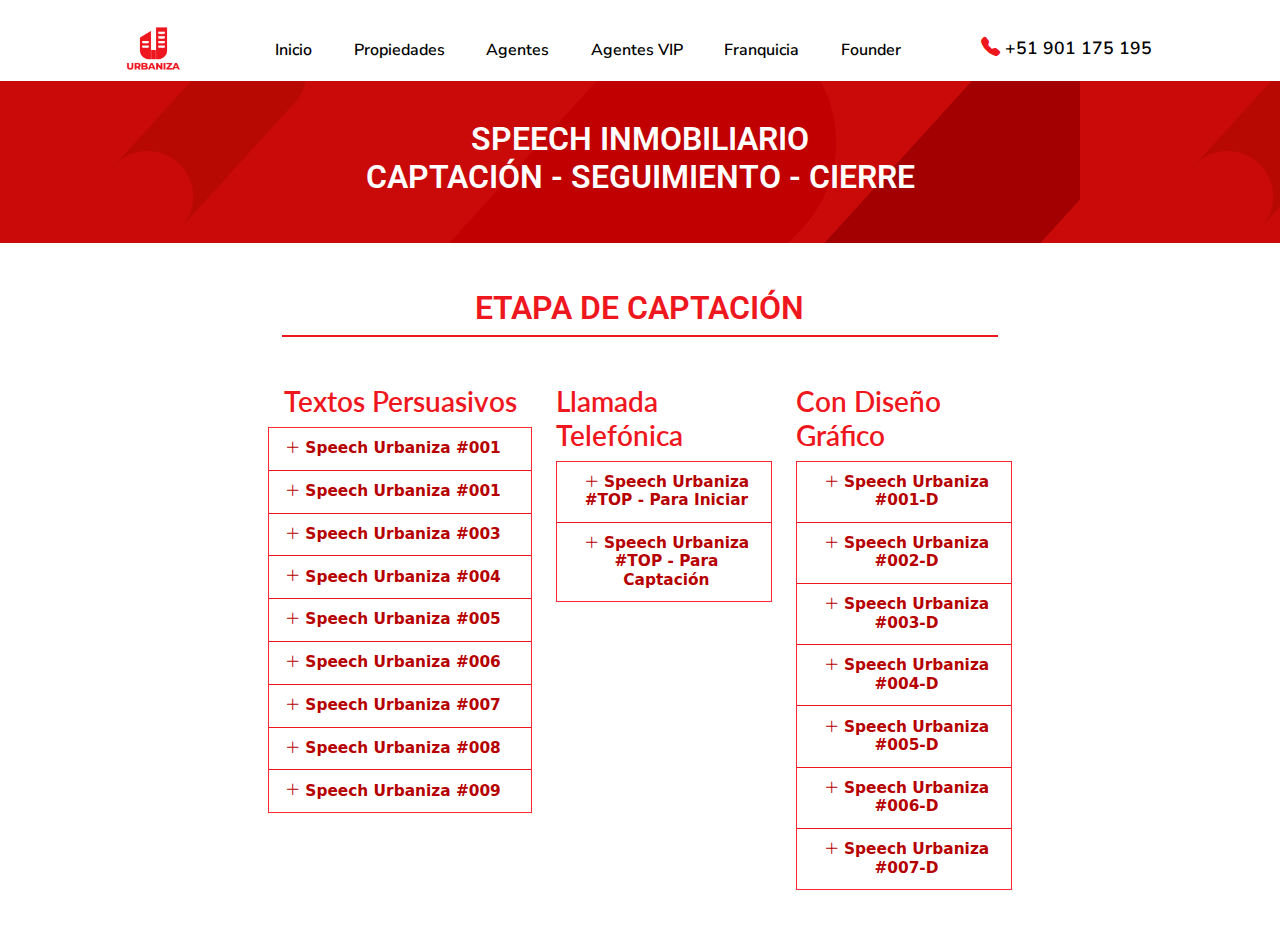
<file: speech.html>
<!DOCTYPE html>
<html lang="en">

<head>
    <meta charset="UTF-8">
    <meta name="viewport" content="width=device-width, initial-scale=1.0">
    <!-- BOOTSTRAP -->
    <link href="https://cdn.jsdelivr.net/npm/bootstrap@5.3.3/dist/css/bootstrap.min.css" rel="stylesheet"
        integrity="sha384-QWTKZyjpPEjISv5WaRU9OFeRpok6YctnYmDr5pNlyT2bRjXh0JMhjY6hW+ALEwIH" crossorigin="anonymous">

    <!-- BOOTSTRAP ICON -->
    <link rel="stylesheet" href="https://cdn.jsdelivr.net/npm/bootstrap-icons@1.11.3/font/bootstrap-icons.min.css">

    <!-- ESTILOS -->
    <link rel="stylesheet" href="./css/speech.css">
    <title>Speech inmobiliario - Urbaniza</title>
</head>

<body>
    <header class="cabezera d-flex align-items-center justify-content-between" id="cabezera">
        <div class="logo">
            <img src="./img/logo.png" alt="">
        </div>
        <nav class="d-flex">
            <a href="https://urbaniza.club/">Inicio</a>
            <a href="https://urbaniza.club/propiedades/">Propiedades</a>
            <a href="https://urbaniza.club/agentes/">Agentes</a>
            <a href="https://urbaniza.club/agentes-vip/">Agentes VIP</a>
            <a href="https://urbaniza.club/franquicia/">Franquicia</a>
            <a href="https://urbaniza.club/founder/">Founder</a>
        </nav>
        <div class="contacto">
            <a href="">
                <i class="bi bi-telephone-fill"></i>
                +51 901 175 195
            </a>
        </div>
    </header>
    <section class="banner">
        <div class="content d-flex justify-content-center align-items-center">
            <h1>
                SPEECH INMOBILIARIO <br>
                <span>CAPTACIÓN - SEGUIMIENTO - CIERRE</span>
            </h1>
        </div>
    </section>

    <section class="capacitacion d-flex justify-content-center">
        <div class="content_dialogos d-flex flex-column align-items-center">
            <div class="subtitle mb-5">
                <h2>ETAPA DE CAPTACIÓN</h2>
            </div>

            <div class="contenedor_speech row">
                <div class="speechs col">
                    <h3>Textos Persuasivos</h3>
                    <div class="dialogos">
                        <div class="textos">
                            <h4>
                                <button id="boton_minimzar" onclick="min_dialogo(event);">
                                    <i class="bi bi-plus-lg"></i>
                                    Speech Urbaniza #001
                                </button>

                            </h4>
                            <div class="borde_l">
                                <div class="contenido_texto">
                                    <p>Speech personal publicatario para usarlo en redes sociales y conversaciones</p>
                                    <p>📂 ¿Por qué confiar en un asesor inmobiliario para la venta de una propiedad?</p>
                                    <p>La venta de cualquier inmueble genera un impacto emocional, no solo vendes una
                                        propiedad, sino que además te desprendes de algo a lo que están ligados tus
                                        recuerdos y tus sentimientos.</p>
                                    <p>Puede provocar miedo, incertidumbre e inseguridad. Acudirán a tu mente preguntas
                                        como
                                        ¿es el momento? ¿Estoy vendiendo barato? ¿Y en la negociación? ¿Sabré defender
                                        mis
                                        intereses sin miedo a la pérdida? ¿Estableceré compromisos emocionales con el
                                        comprador que impidan que obtenga el precio más alto y las mejores condiciones?
                                        ¿Tendré problemas jurídicos?</p>
                                    <p>✅Yo como asesor inmobiliario te ayudare a resolver estas dudas, te representare
                                        en
                                        las negociaciones con compradores, hará un estudio urbanístico y jurídico de tu
                                        inmueble para evitar sorpresas de última hora, calculare tus gastos, y te
                                        asesorare
                                        durante todo el proceso de venta.</p>
                                    <p>Es importante establecer un precio adecuado para la venta del inmueble y quién
                                        mejor
                                        que un asesor inmobiliario de Urbaniza de confianza para asesorarte. 📊</p>
                                    <p>👉¿Ya tienes tu asesor inmobiliario?</p>
                                    <p>
                                    <ul>
                                        <li><a href="">📲 901 175 195</a></li>
                                        <li><a href="">📩 soporte@urbaniza.club</a></li>
                                        <li><a href="">💻 https://urbaniza.club/</a></li>
                                    </ul>
                                    </p>
                                </div>
                            </div>
                        </div>
                        <div class="textos">
                            <h4>
                                <button id="boton_minimzar" onclick="min_dialogo(event);">
                                    <i class="bi bi-plus-lg"></i>
                                    Speech Urbaniza #001
                                </button>

                            </h4>
                            <div class="borde_l">
                                <div class="contenido_texto">
                                    <p>Speech personal publicitario para redes sociales</p>
                                    <p>
                                        Soy asesor inmobiliario y me entusiasma ayudarte a encontrar la casa de tus
                                        sueños. El proceso es mucho más fácil cuando tienes de tu lado a un profesional
                                        especializado en el sector inmobiliario de la zona. Por eso puedo ofrecerte este
                                        consejo: ¡contacta conmigo, hoy mismo y déjame ayudarte a encontrar tu próxima
                                        propiedad!
                                    </p>
                                </div>
                            </div>
                        </div>
                        <div class="textos">
                            <h4>
                                <button id="boton_minimzar" onclick="min_dialogo(event);">
                                    <i class="bi bi-plus-lg"></i></i>
                                    Speech Urbaniza #003
                                </button>
                            </h4>
                            <div class="borde_l">
                                <div class="contenido_texto">
                                    <p>
                                        Speech personal publicitario para usarlo en redes sociales
                                    </p>
                                    <p>
                                        Soy asesor inmobiliario inmobiliario de Urbaniza y estoy especializado en la
                                        venta, compra, alquiler y gestión de inmuebles a nivel global. Tengo
                                        experiencia, conocimientos, experiencia y confianza. ¡Puedo ayudarle a encontrar
                                        el lugar adecuado para vivir o para ganar dinero!
                                    </p>
                                </div>
                            </div>
                        </div>
                        <div class="textos">
                            <h4>
                                <button id="boton_minimzar" onclick="min_dialogo(event);">
                                    <i class="bi bi-plus-lg"></i></i>
                                    Speech Urbaniza #004
                                </button>
                            </h4>
                            <div class="borde_l">
                                <div class="contenido_texto">
                                    <p>
                                        Speech personal para usarlo en conversación
                                    </p>
                                    <p>
                                        Como asesor inmobiliario, entiendo que no solo se trata de encontrar una casa.
                                        Usted está buscando una casa que tenga el potencial de cumplir sus sueños, pero
                                        también ser un lugar para vivir en los próximos años. Le ayudaré y guiaré a lo
                                        largo de todo el proceso de compra venta para asegurarme de que se cumplan sus
                                        objetivos.
                                    </p>
                                </div>
                            </div>
                        </div>
                        <div class="textos">
                            <h4>
                                <button id="boton_minimzar" onclick="min_dialogo(event);">
                                    <i class="bi bi-plus-lg"></i></i>
                                    Speech Urbaniza #005
                                </button>
                            </h4>
                            <div class="borde_l">
                                <div class="contenido_texto">
                                    <p>
                                        Speech personal publicitario para usarlo en conversación
                                    </p>
                                    <p>
                                        Entiendo que su objetivo es vender su casa al mejor precio en el menor tiempo
                                        posible. Como asesor inmobiliario profesional de Urbaniza, mi dedicación para
                                        ayudarle a alcanzar sus objetivos es insuperable. Mis clientes siempre son lo
                                        primero y por eso trato a todos los que buscan una casa con el cuidado, la
                                        profesionalidad, la preocupación y la información que se merecen, ya que su
                                        propiedad es mi prioridad.
                                    </p>

                                </div>
                            </div>
                        </div>
                        <div class="textos">
                            <h4>
                                <button id="boton_minimzar" onclick="min_dialogo(event);">
                                    <i class="bi bi-plus-lg"></i></i>
                                    Speech Urbaniza #006
                                </button>
                            </h4>
                            <div class="borde_l">
                                <div class="contenido_texto">
                                    <p>Speech personal publicitario para usarlo en redes sociales</p>
                                    <p>
                                        El sector inmobiliario es mi pasión. Disfruto ayudando a cumplir el sueño tan
                                        anhelado de encontrar un hogar cálido. Es un privilegio estar al servicio de
                                        alguien que necesita ayuda con la compra o venta de bienes raíces, y estoy
                                        comprometido en hacer lo necesario para que mis clientes se sientan satisfechos
                                        con mi excelente trabajo. Ojo, mi trabajo no es sólo acerca de las ventas; se
                                        trata de la construcción de relaciones – la creación de conexiones
                                        significativas. Como antiguo asesor inmobiliario, sé lo estresante que puede ser
                                        comprar y vender una casa: Déjeme hacer el trabajo pesado por usted. Cuento con
                                        todas las herramientas necesarias para garantizar el cumplimiento de sus
                                        objetivos.
                                    </p>
                                </div>
                            </div>
                        </div>
                        <div class="textos">
                            <h4>
                                <button id="boton_minimzar" onclick="min_dialogo(event);">
                                    <i class="bi bi-plus-lg"></i></i>
                                    Speech Urbaniza #007
                                </button>
                            </h4>
                            <div class="borde_l">
                                <div class="contenido_texto">
                                    <p>
                                        Speech corporativo promocional para redes sociales
                                    </p>
                                    <p>
                                        Comprar o alquilar una casa es una de las decisiones más importantes en la vida
                                        de una persona. Urbaniza lo sabe bien, y sabe que son muchos los sueños que se
                                        depositan en la compra o venta de una propiedad. Por eso, nuestra misión es
                                        hacer realidad tus sueños. Urbaniza puede ayudarte a encontrar el lugar perfecto
                                        al que llamar hogar.
                                    </p>

                                </div>
                            </div>
                        </div>
                        <div class="textos">
                            <h4>
                                <button id="boton_minimzar" onclick="min_dialogo(event);">
                                    <i class="bi bi-plus-lg"></i></i>
                                    Speech Urbaniza #008
                                </button>
                            </h4>
                            <div class="borde_l">
                                <div class="contenido_texto">
                                    <p>
                                        Speech personal para usarlo en conversación en la captación de un terreno.
                                    </p>
                                    <p>
                                        Estimado “Cliente (su nombre),” sabía usted que la orientación del terreno es
                                        importante, la orientación debe ser respecto al Sol. Los lotes orientados al Sur
                                        son los menos recomendables. Estos suelen ser los más húmedos, sobre todo si
                                        allí se debe construir una propiedad. Los de orientación al Norte suelen ser más
                                        invasivos. Las ubicaciones con vistas al Este resultan los más aptos. Si el
                                        terreno es en clima caliente deberá buscar que la orientación de la mayoría de
                                        las habitaciones queden ubicadas hacia el norte; si el terreno es en clima frío
                                        debes buscar una orientación desde el este hasta el sur, buscando que la
                                        dirección de los vientos dominantes no enfríen el predio.
                                    </p>

                                </div>
                            </div>
                        </div>
                        <div class="textos">
                            <h4>
                                <button id="boton_minimzar" onclick="min_dialogo(event);">
                                    <i class="bi bi-plus-lg"></i></i>
                                    Speech Urbaniza #009
                                </button>
                            </h4>
                            <div class="borde_l">
                                <div class="contenido_texto">
                                    <p>Speech personal publicitario para redes sociales</p>
                                    <p>
                                        Soy asesor inmobiliario de Urbaniza, y mi riqueza de conocimientos y experiencia
                                        me ha permitido lograr resultados sobresalientes para mis clientes a través de
                                        mi enfoque honesto, ético y profesional en todas y cada una de las transacciones
                                        que he realizado. Si desea más información sobre mí, los servicios que prestó o
                                        si desea reunirse conmigo, no dude en ponerse en contacto conmigo.
                                    </p>
                                </div>
                            </div>
                        </div>
                    </div>
                </div>
                <div class="speechs col">
                    <h3>Llamada Telefónica</h3>
                    <div class="dialogos">
                        <div class="textos">
                            <h4>
                                <button id="boton_minimzar" onclick="min_dialogo(event);">
                                    <i class="bi bi-plus-lg"></i>
                                    Speech Urbaniza #TOP - Para Iniciar
                                </button>

                            </h4>
                            <div class="borde_l">
                                <div class="contenido_texto">
                                    <p>
                                        <!-- <a href="https://docs.google.com/document/d/1dVHFYT1AYR8rK04-WAqpiJVbzC6i89njBoBjzsSpVxk/edit">
                                            Ver guión
                                        </a> -->
                                    </p>
                                    <p>Speech para ganar experiencia y adquirir confianza en llamadas telefónicas a propiedades.</p>
                                    
                                </div>
                            </div>
                        </div>
                        <div class="textos">
                            <h4>
                                <button id="boton_minimzar" onclick="min_dialogo(event);">
                                    <i class="bi bi-plus-lg"></i>
                                    Speech Urbaniza #TOP - Para Captación
                                </button>

                            </h4>
                            <div class="borde_l">
                                <div class="contenido_texto">
                                    <p>
                                        <!-- <a href="https://docs.google.com/document/d/1q9qSSCcuoYAYTDl9ZujqvItvehbjaZSVoDUwvyT6uRY/edit">
                                            Ver guión
                                        </a> -->
                                    </p>
                                    <p>
                                        Speech para captar propiedades mediante llamada telefónica.
                                    </p>
                                </div>
                            </div>
                        </div>
                    </div>
                </div>
                <div class="speechs col">
                    <h3>Con Diseño Gráfico</h3>
                    <div class="dialogos">
                        <div class="textos">
                            <h4>
                                <button id="boton_minimzar" onclick="min_dialogo(event);">
                                    <i class="bi bi-plus-lg"></i>
                                    Speech Urbaniza #001-D
                                </button>

                            </h4>
                            <div class="borde_l">
                                <div class="contenido_texto">
                                    <p>
                                        <img src="img/Copia de Tarjeta Presentacion Pro Urbaniza.png" alt="">
                                    </p>
                                    <p>
                                        <a style="color: #ef171e;" target="_blank" href="">
                                            Personalizar Plantilla en Canva
                                        </a>
                                    </p>
                                </div>
                            </div>
                        </div>
                        <div class="textos">
                            <h4>
                                <button id="boton_minimzar" onclick="min_dialogo(event);">
                                    <i class="bi bi-plus-lg"></i>
                                    Speech Urbaniza #002-D
                                </button>

                            </h4>
                            <div class="borde_l">
                                <div class="contenido_texto">
                                    <p>
                                        <img src="img/Copia de Tarjeta Presentacion Pro Urbaniza.png" alt="">
                                    </p>
                                    <p>
                                        <a style="color: #ef171e;" target="_blank" href="">
                                            Personalizar Plantilla en Canva
                                        </a>
                                    </p>
                                </div>
                            </div>
                        </div>
                        <div class="textos">
                            <h4>
                                <button id="boton_minimzar" onclick="min_dialogo(event);">
                                    <i class="bi bi-plus-lg"></i></i>
                                    Speech Urbaniza #003-D
                                </button>
                            </h4>
                            <div class="borde_l">
                                <div class="contenido_texto">
                                    <p>
                                        <img src="img/Copia de Tarjeta Presentacion Pro Urbaniza.png" alt="">
                                    </p>
                                    <p>
                                        <a style="color: #ef171e;" target="_blank" href="">
                                            Personalizar Plantilla en Canva
                                        </a>
                                    </p>
                                </div>
                            </div>
                        </div>
                        <div class="textos">
                            <h4>
                                <button id="boton_minimzar" onclick="min_dialogo(event);">
                                    <i class="bi bi-plus-lg"></i></i>
                                    Speech Urbaniza #004-D
                                </button>
                            </h4>
                            <div class="borde_l">
                                <div class="contenido_texto">
                                    <p>
                                        <img src="img/Copia de Tarjeta Presentacion Pro Urbaniza.png" alt="">
                                    </p>
                                    <p>
                                        <a style="color: #ef171e;" target="_blank" href="">
                                            Personalizar Plantilla en Canva
                                        </a>
                                    </p>
                                </div>
                            </div>
                        </div>
                        <div class="textos">
                            <h4>
                                <button id="boton_minimzar" onclick="min_dialogo(event);">
                                    <i class="bi bi-plus-lg"></i></i>
                                    Speech Urbaniza #005-D
                                </button>
                            </h4>
                            <div class="borde_l">
                                <div class="contenido_texto">
                                    <p>
                                        <img src="img/Copia de Tarjeta Presentacion Pro Urbaniza.png" alt="">
                                    </p>
                                    <p>
                                        <a style="color: #ef171e;" target="_blank" href="">
                                            Personalizar Plantilla en Canva
                                        </a>
                                    </p>
                                </div>
                            </div>
                        </div>
                        <div class="textos">
                            <h4>
                                <button id="boton_minimzar" onclick="min_dialogo(event);">
                                    <i class="bi bi-plus-lg"></i></i>
                                    Speech Urbaniza #006-D
                                </button>
                            </h4>
                            <div class="borde_l">
                                <div class="contenido_texto">
                                    <p>
                                        <img src="img/Copia de Tarjeta Presentacion Pro Urbaniza.png" alt="">
                                    </p>
                                    <p>
                                        <a style="color: #ef171e;" target="_blank" href="">
                                            Personalizar Plantilla en Canva
                                        </a>
                                    </p>
                                </div>
                            </div>
                        </div>
                        <div class="textos">
                            <h4>
                                <button id="boton_minimzar" onclick="min_dialogo(event);">
                                    <i class="bi bi-plus-lg"></i></i>
                                    Speech Urbaniza #007-D
                                </button>
                            </h4>
                            <div class="borde_l">
                                <div class="contenido_texto">
                                    <p>
                                        <img src="img/Copia de Tarjeta Presentacion Pro Urbaniza.png" alt="">
                                    </p>
                                    <p>
                                        <a style="color: #ef171e;" target="_blank" href="">
                                            Personalizar Plantilla en Canva
                                        </a>
                                    </p>
                                </div>
                            </div>
                        </div>
                    </div>
                </div>
            </div>
        </div>
    </section>

    <script>
        function min_dialogo(event) {
            const btn_min = event.target;
            const contenedor = btn_min.closest('.textos').querySelector('.borde_l');

            // Obtener todos los contenedores
            const contenedores = document.querySelectorAll('.borde_l');

            // Verificar si el contenedor está abierto
            const isOpen = contenedor.classList.contains("active");

            // Cerrar todos los contenedores si este no es el contenedor abierto actualmente
            if (!isOpen) {
                contenedores.forEach(cont => {
                    cont.classList.remove("active");
                });
            }

            // Abrir o cerrar el contenedor
            if (contenedor) {
                contenedor.classList.toggle("active");
            }
        }


    </script>
</body>

</html>
</file>
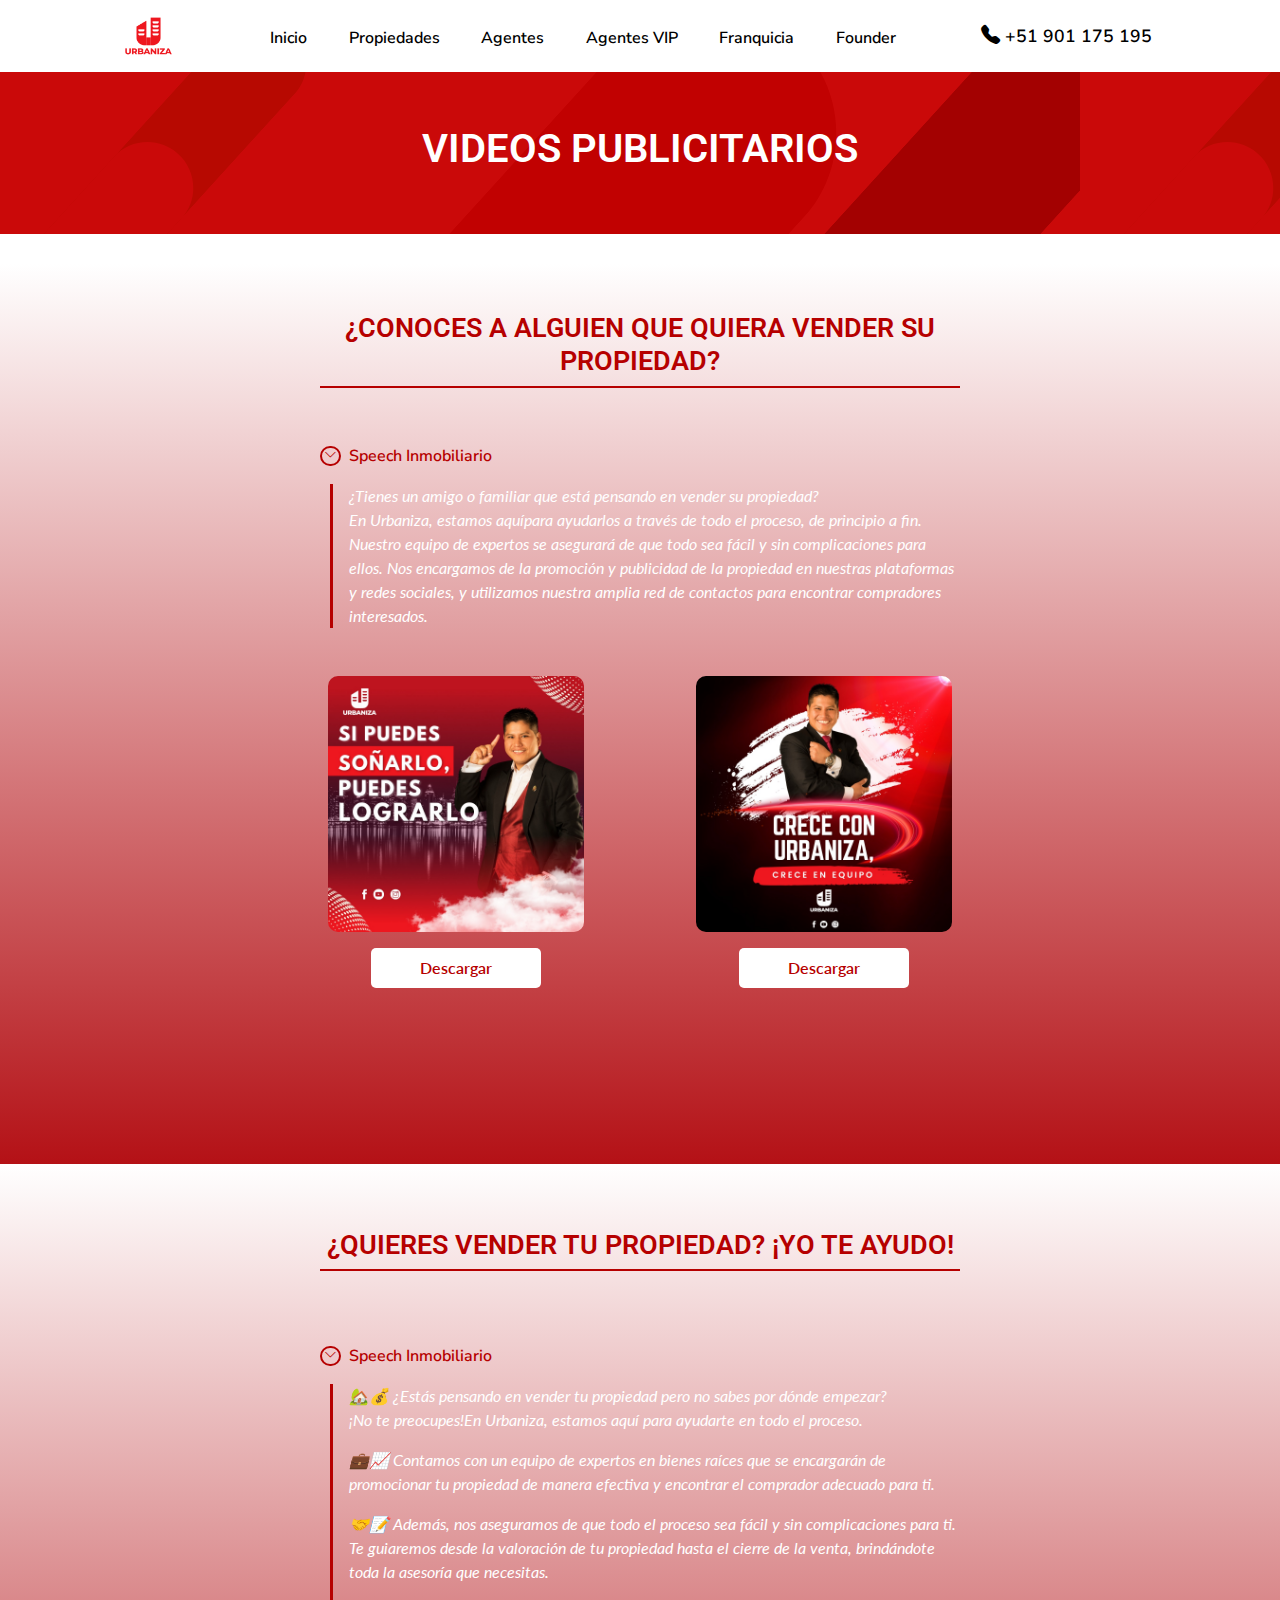
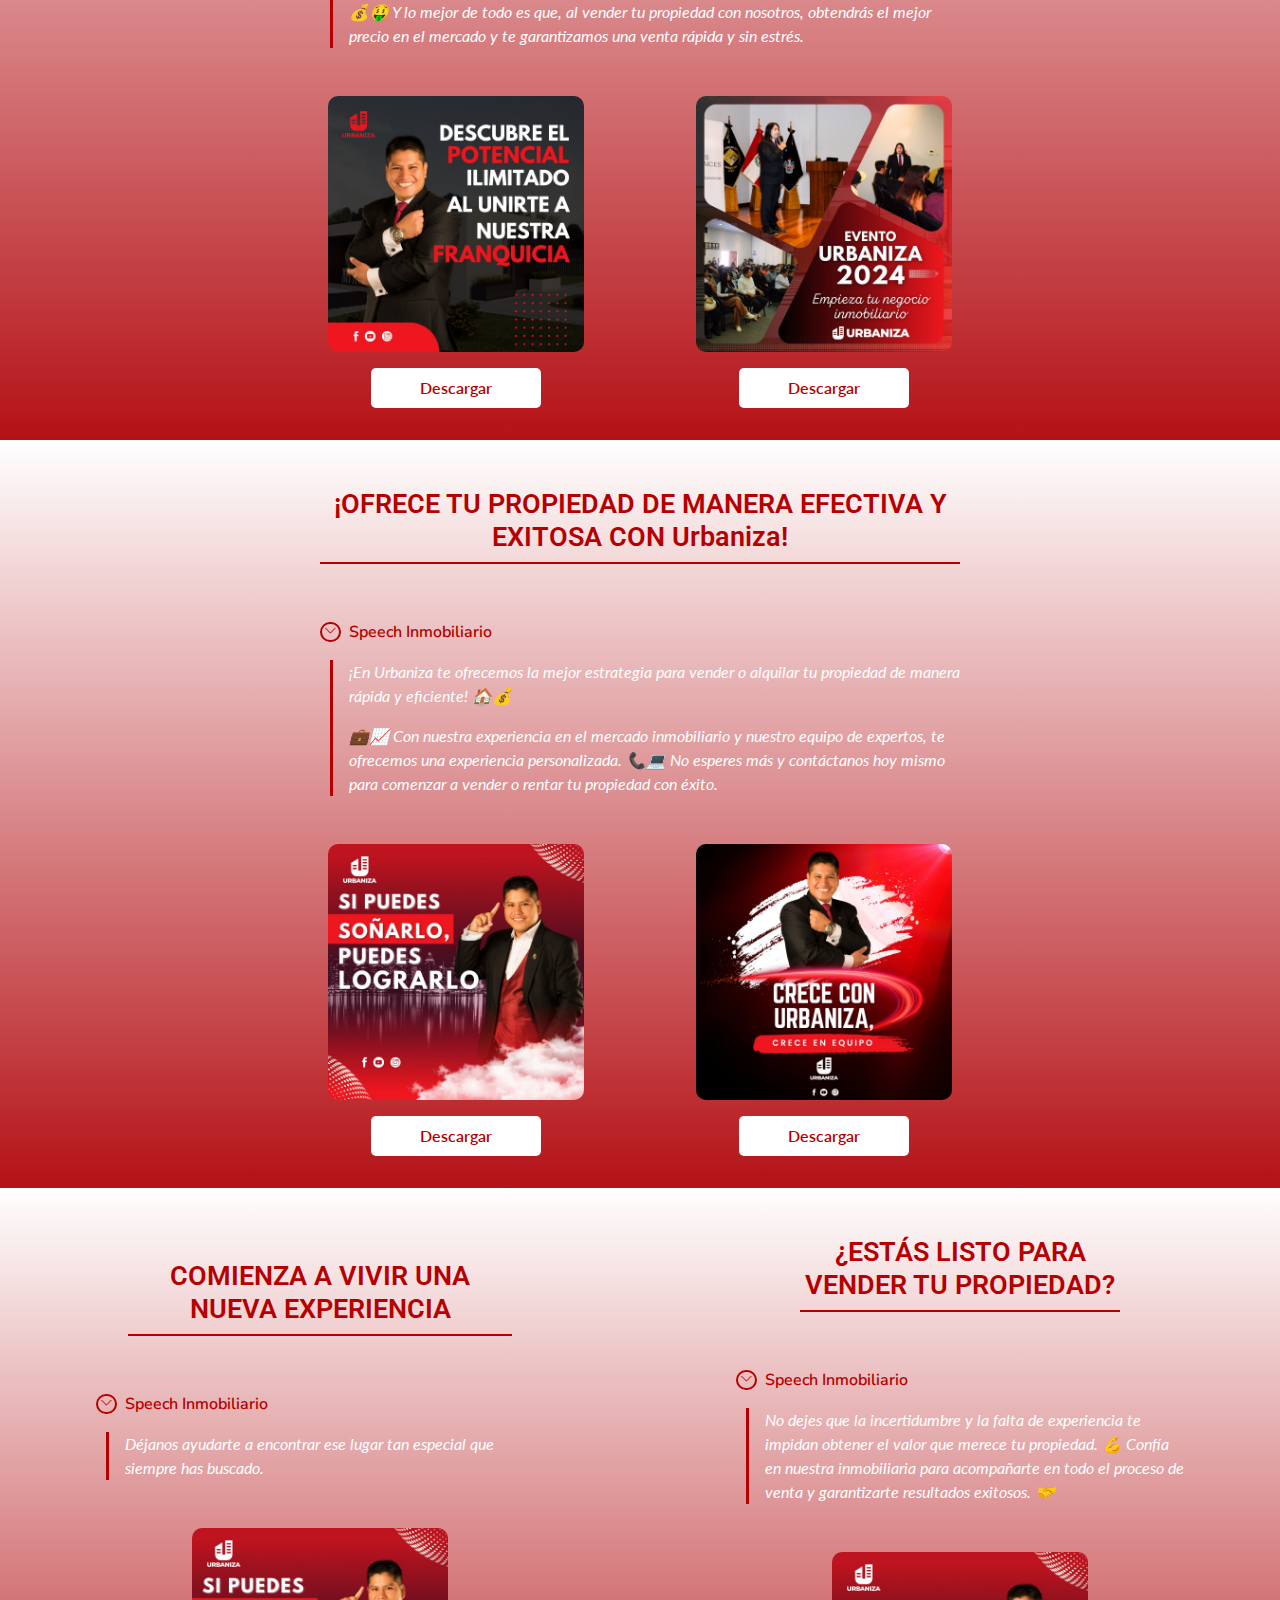
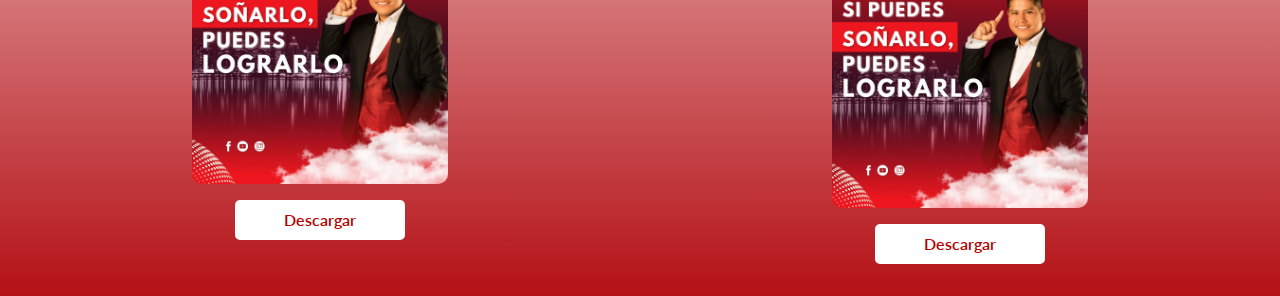
<file: videos_publisitarios.html>
<!DOCTYPE html>
<html lang="en">

<head>
    <meta charset="UTF-8">
    <meta name="viewport" content="width=device-width, initial-scale=1.0">
    <!-- BOOTSTRAP -->
    <link href="https://cdn.jsdelivr.net/npm/bootstrap@5.3.3/dist/css/bootstrap.min.css" rel="stylesheet"
        integrity="sha384-QWTKZyjpPEjISv5WaRU9OFeRpok6YctnYmDr5pNlyT2bRjXh0JMhjY6hW+ALEwIH" crossorigin="anonymous">

    <!-- ICON BOOTSTRAP -->
    <link rel="stylesheet" href="https://cdn.jsdelivr.net/npm/bootstrap-icons@1.11.3/font/bootstrap-icons.min.css">

    <link rel="stylesheet" href="./css/video_estilos.css">

    <title>Videos</title>
</head>

<body>
    <header class="cabezera d-flex align-items-center justify-content-between" id="cabezera">
        <div class="logo">
            <img src="./img/logo.png" alt="">
        </div>
        <nav class="d-flex">
            <a href="https://urbaniza.club/">Inicio</a>
            <a href="https://urbaniza.club/propiedades/">Propiedades</a>
            <a href="https://urbaniza.club/agentes/">Agentes</a>
            <a href="https://urbaniza.club/agentes-vip/">Agentes VIP</a>
            <a href="https://urbaniza.club/franquicia/">Franquicia</a>
            <a href="https://urbaniza.club/founder/">Founder</a>
        </nav>
        <div class="contacto">
            <a href="">
                <i class="bi bi-telephone-fill"></i>
                +51 901 175 195
            </a>
        </div>
    </header>

    <section class="banner"> 
        <div class="content d-flex justify-content-center align-items-center">
            <h1>
                VIDEOS PUBLICITARIOS
            </h1>
        </div>
    </section>



    <section class="content_videos">
        <div class="encabezado_videos d-flex justify-content-center align-items-center">
            <h2>
                ¿CONOCES A ALGUIEN QUE QUIERA VENDER SU PROPIEDAD?
            </h2>
        </div>

        <div class="spech_urbaniza d-flex justify-content-center align-items-center">
            <div class="contenedor">
                <div class="subtitle">
                    <button class="d-flex flex-row align-items-center justify-content-center">
                        <span class="d-flex align-items-center justify-content-center">
                            <i class="bi bi-chevron-down"></i>
                        </span>
                        Speech Inmobiliario
                    </button>
                </div>
                <div class="cuerpo">
                    <p>
                        ¿Tienes un amigo o familiar que está pensando en vender su propiedad? <br> 
                        En Urbaniza, estamos aquípara ayudarlos a través de todo el proceso, de principio a fin.
                        Nuestro equipo de expertos se asegurará de que todo sea fácil y sin complicaciones para ellos.
                        Nos encargamos de la promoción y publicidad de la propiedad en nuestras plataformas y redes
                        sociales, y
                        utilizamos nuestra amplia red de contactos para encontrar compradores interesados.
                    </p>
                </div>
            </div>
        </div>
        <div class="first_videos d-flex justify-content-center">
            <!-- <video src=""></video>
            <video src="./img/video1.mp4" autoplay controls></video> -->
            <div class="portada1 d-flex flex-column align-items-center">
                <img src="./img/portada de video1.jpg" alt="">
                <button>
                    Descargar
                </button>
            </div>

            <div class="portada2 d-flex flex-column align-items-center">
                <img src="./img/portada de video2.jpg" alt="">
                <button>
                    Descargar
                </button>
            </div>
        </div>


    </section>

    <section class="content_videos2">
        <div class="encabezado_videos d-flex justify-content-center align-items-center">
            <h2>
                ¿QUIERES VENDER TU PROPIEDAD? ¡YO TE AYUDO!
            </h2>
        </div>

        <div class="spech_urbaniza d-flex justify-content-center align-items-center">
            <div class="contenedor">
                <div class="subtitle">
                    <button class="d-flex flex-row align-items-center justify-content-center">
                        <span class="d-flex align-items-center justify-content-center">
                            <i class="bi bi-chevron-down"></i>
                        </span>
                        Speech Inmobiliario
                    </button>
                </div>
                <div class="cuerpo">
                    <p>
                        🏡💰 ¿Estás pensando en vender tu propiedad pero no sabes por dónde empezar? <br>
                        ¡No te preocupes!En Urbaniza, estamos aquí para ayudarte en todo el proceso.
                    </p>
                    <p>
                        💼📈 Contamos con un equipo de expertos en bienes raíces que se encargarán de promocionar tu
                        propiedad de manera efectiva y encontrar el comprador adecuado para ti.
                    </p>
                    <p>
                        🤝📝 Además, nos aseguramos de que todo el proceso sea fácil y sin complicaciones para ti. Te
                        guiaremos desde la valoración de tu propiedad hasta el cierre de la venta, brindándote toda la
                        asesoría que necesitas.
                    </p>
                    <p>
                        💰🤑 Y lo mejor de todo es que, al vender tu propiedad con nosotros, obtendrás el mejor precio
                        en el mercado y te garantizamos una venta rápida y sin estrés.
                    </p>
                    <!-- <p>
                        📞👀 No esperes más, contáctanos hoy mismo y comienza el proceso de vender tu propiedad de
                        manera efectiva y sin complicaciones. En ViveHG, estamos aquí para ayudarte en todo momento.
                        ¡Cuenta con nosotros!
                    </p> -->
                </div>
            </div>
        </div>
        <div class="first_videos d-flex justify-content-center">
            <!-- <video src=""></video>
            <video src="./img/video1.mp4" autoplay controls></video> -->
            <div class="portada1 d-flex flex-column align-items-center">
                <img src="./img/portada de video3.jpg" alt="">
                <button>
                    Descargar
                </button>
            </div>

            <div class="portada2 d-flex flex-column align-items-center">
                <img src="./img/portada de video4.jpg" alt="">
                <button>
                    Descargar
                </button>
            </div>
        </div>


    </section>

    <section class="content_videos2">
        <div class="encabezado_videos d-flex justify-content-center align-items-center">
            <h2>
                ¡OFRECE TU PROPIEDAD DE MANERA EFECTIVA Y EXITOSA CON Urbaniza!
            </h2>
        </div>

        <div class="spech_urbaniza d-flex justify-content-center align-items-center">
            <div class="contenedor">
                <div class="subtitle">
                    <button class="d-flex flex-row align-items-center justify-content-center">
                        <span class="d-flex align-items-center justify-content-center">
                            <i class="bi bi-chevron-down"></i>
                        </span>
                        Speech Inmobiliario
                    </button>
                </div>
                <div class="cuerpo">
                    <p>
                        ¡En Urbaniza te ofrecemos la mejor estrategia para vender o alquilar tu propiedad de manera rápida
                        y eficiente! 🏠💰
                    </p>
                    <p>
                        💼📈 Con nuestra experiencia en el mercado inmobiliario y nuestro equipo de expertos, te
                        ofrecemos una experiencia personalizada.

                        📞💻 No esperes más y contáctanos hoy mismo para comenzar a vender o rentar tu propiedad con
                        éxito.
                    </p>
                </div>
            </div>
        </div>
        <div class="first_videos d-flex justify-content-center">
            <!-- <video src=""></video>
            <video src="./img/video1.mp4" autoplay controls></video> -->
            <div class="portada1 d-flex flex-column align-items-center">
                <img src="./img/portada de video1.jpg" alt="">
                <button>
                    Descargar
                </button>
            </div>

            <div class="portada2 d-flex flex-column align-items-center">
                <img src="./img/portada de video2.jpg" alt="">
                <button>
                    Descargar
                </button>
            </div>
        </div>


    </section>


    <section class="content_videos3 d-flex justify-content-center align-items-center">
        <div class="col content_uno d-flex flex-column align-items-center">
            <div class="encabezado_videos d-flex justify-content-center align-items-center">
                <h2>
                    COMIENZA A VIVIR UNA NUEVA EXPERIENCIA
                </h2>
            </div>
            <div class="spech_urbaniza d-flex justify-content-center align-items-center">
                <div class="contenedor">
                    <div class="subtitle">
                        <button class="d-flex flex-row align-items-center justify-content-center">
                            <span class="d-flex align-items-center justify-content-center">
                                <i class="bi bi-chevron-down"></i>
                            </span>
                            Speech Inmobiliario
                        </button>
                    </div>
                    <div class="cuerpo">
                        <p>
                            Déjanos ayudarte a encontrar ese lugar tan especial que siempre has buscado. 
                        </p>
                    </div>
                </div>
            </div>
            <div class="first_videos d-flex justify-content-center">
                <!-- <video src=""></video>
                <video src="./img/video1.mp4" autoplay controls></video> -->
                <div class="portada1 d-flex flex-column align-items-center">
                    <img src="./img/portada de video1.jpg" alt="">
                    <button>
                        Descargar
                    </button>
                </div>
            </div>
        </div>
        </div>
        <div class="col content_dos d-flex flex-column align-items-center">
            <div class="encabezado_videos d-flex justify-content-center align-items-center">
                <h2>
                    ¿ESTÁS LISTO PARA VENDER TU PROPIEDAD?
                </h2>
            </div>
            <div class="spech_urbaniza d-flex justify-content-center align-items-center">
                <div class="contenedor">
                    <div class="subtitle">
                        <button class="d-flex flex-row align-items-center justify-content-center">
                            <span class="d-flex align-items-center justify-content-center">
                                <i class="bi bi-chevron-down"></i>
                            </span>
                            Speech Inmobiliario
                        </button>
                    </div>
                    <div class="cuerpo">
                        <p>
                            No dejes que la incertidumbre y la falta de experiencia te impidan obtener el valor que
                            merece tu propiedad. 💪 Confía en nuestra inmobiliaria para acompañarte en todo el proceso
                            de venta y garantizarte resultados exitosos. 🤝
                        </p>
                    </div>
                </div>
            </div>
            <div class="first_videos d-flex justify-content-center">
                <!-- <video src=""></video>
                <video src="./img/video1.mp4" autoplay controls></video> -->
                <div class="portada1 d-flex flex-column align-items-center">
                    <img src="./img/portada de video1.jpg" alt="">
                    <button>
                        Descargar
                    </button>
                </div>
            </div>
        </div>
        </div>
    </section>
</body>

</html>
</file>
<file: css/estilos.css>
:root {
    --bg--cabezera: #fff;
    --bg--cabezera--hover: #ebebeb;
    --bg--select: #0000007a;
    --bg--cuerpo--uno: #ce0000;
    --bg--cuerpo--dos: #8a0000;
    --color--cabezera: #000;
}

html {
    scroll-behavior: smooth;
}

* {
    margin: 0;
    padding: 0;
    box-sizing: border-box;
}

body {
    background-image: linear-gradient(180deg, var(--bg--cuerpo--uno) 18%, var(--bg--cuerpo--dos) 100%);
    scroll-behavior: smooth;
}

body::-webkit-scrollbar {
    width: 10px;
    height: 1px;
}

body::-webkit-scrollbar-thumb {
    border-radius: 20px;
    background: rgb(255,0,0);
    background: -moz-linear-gradient(180deg, rgba(255,0,0,1) 0%, rgba(255,76,125,1) 50%, rgba(255,0,0,1) 100%);
    background: -webkit-linear-gradient(180deg, rgba(255,0,0,1) 0%, rgba(255,76,125,1) 50%, rgba(255,0,0,1) 100%);
    background: linear-gradient(180deg, rgba(255,0,0,1) 0%, rgba(255,76,125,1) 50%, rgba(255,0,0,1) 100%);
    filter: progid:DXImageTransform.Microsoft.gradient(startColorstr="#ff0000",endColorstr="#ff0000",GradientType=1);
}

.circle {
    width: 24px;
    height: 24px;
    border-radius: 50%;
    background-color: black;
    position: absolute;
    top: 0;
    left: 0;
    z-index: -1;
}

header {
    width: 100%;
    height: 12vh;
    background-color: #00000000;
    /* Color de fondo transparente */
    transition: height 0.5s cubic-bezier(0.4, 0, 1, 1);
    justify-content: space-evenly;
}

header.active {
    position: fixed;
    height: 12vh;
    background-color: var(--bg--cabezera);
    /* Cambia el color de fondo cuando está activo */
    justify-content: space-evenly;
    z-index: 1;
}

.logo {
    width: 0;
}

.logo img {

    width: 100%;
}

.logo.active {
    width: 8%;
}

.select{
    cursor: pointer;
}

.select i {
    font-size: 1.5rem;
    color: var(--bg--cabezera);
    z-index: 1;
}

.boton{
    width: 2rem;
    height: 2rem;
    border-radius: 50%;
    background-color: var(--bg--select);
    border: none;
}

.boton:hover{
    background-color: var(--color--cabezera);
}

.seleccionar{
    display: none;
}

.seleccionar.active{
    display: block;
    position: fixed;
    top: 5rem;
    width: auto;
    height: auto;
    padding: .6rem;
    background-color: var(--bg--cabezera--hover);
    border-radius: 10px;
}

.seleccionar div i{
    color: var(--color--cabezera);
}

.seleccionar div a{
    text-decoration: none;
    display: flex;
    align-items: center;
    gap: .5rem;
    margin: 0;
    padding: 0;
    color: var(--color--cabezera);
    font-weight: 600;
}

.seleccionar div{
    padding: 0px 10px 0px 10px;
    border-radius: 5px;
}

.seleccionar div:hover{
    background-color: var(--bg--cabezera);
}

.links {
    width: 100%;
    height: auto;

}

.cabazera_logo {
    padding-top: 2rem;
    width: 100%;
    color: var(--bg--cabezera);
}

.content_logo {
    width: 7.5%;
    /* background: rgb(255, 255, 255); */
    background: radial-gradient(circle, #ffffff 50%, #a5a5a5 100%);
    border-radius: 50%;
    box-shadow: 0px 17px 13px -8px rgba(255, 255, 255, 0.562);
}

.logo_cuerpo {
    width: 100%;
}

.cabazera_logo h2 {
    margin-top: 2rem;
    font-size: 1.7rem;
    font-weight: 700;
}

.validado {
    margin-left: .5rem;
    width: 1.3rem;
    height: 1.3rem;
    background-color: #295FD1;
    border-radius: 50%;
}

.cabazera_logo p {
    width: 30%;
    font-weight: 600;
}

.cuerpo_links {
    margin-top: 1rem;
    width: 100%;
}

.content_links {
    margin-top: 2rem;
}

.content_links h5 {
    font-size: 1rem;
    font-weight: 500;
    color: var(--bg--cabezera);
    width: 15%;
    text-align: center;
    margin-bottom: 1rem;
}

.contratos {
    padding: 0px 1rem 0 1rem;
    gap: 6rem;
    width: 30%;
    height: 7vh;
    background-color: var(--bg--cabezera);
    border-radius: 2rem;
    transition: all .3s;
    cursor: pointer;
}

.contratos:hover{
    background-color: var(--bg--cabezera--hover);
    transform: scale(1.1);
}

.contratos img {
    width: 15%;
}

.contratos a{
    text-decoration: none;
}

.contratos p {
    padding: 0;
    margin: 0;
    font-weight: 700;
    color: var(--bg--cuerpo--dos);
}

.contacto {
    width: 100%;
    color: var(--bg--cabezera);
    margin-top: 2rem;
}

.contacto .uno {
    font-size: .7rem;
    font-weight: 700;
    margin-top: 1rem;
}

.contacto .dos {
    margin-top: 2rem;
    font-size: 1rem;
    font-weight: 700;
}

.redes i {
    font-size: 1.7rem;
    margin-left: 1rem;
    cursor: pointer;
    z-index: 5;
    transition: ease-in-out;
}

.logo_footer {
    width: 15%;
}

.logo_footer img {
    width: 100%;
}


@media (max-width: 1500px) {
    .content_links h5 {
        width: 20%;
    }

    .contratos {
        gap: 4rem;
    }

}

@media (max-width: 1100px) {

    .logo.active {
        width: 15%;
    }

    .content_logo {
        width: 15%;
    }

    .cabazera_logo h2 {
        font-size: 2rem;
    }

    .cabazera_logo p {
        width: 40%;
        font-size: 1.2rem;
    }

    .content_links h5 {
        font-size: 1.3rem;
        width: 40%;
    }

    .contratos {
        width: 60%;
        gap: 5.5rem;
    }

    .contacto p {
        font-size: 1.4rem;
    }
}

@media (max-height: 800px) {
    .contratos {
        width: 50%;
        height: 7.5vh;
    }

    header.active {
        height: 15vh;
    }

    .logo.active {
        width: 10%;
    }

}

@media (max-width: 760px) {
    .logo.active {
        width: 15%;
    }

    .content_logo {
        width: 13%;
    }

    .cabazera_logo p {
        width: 50%;
    }

    .content_links h5 {
        width: 40%;
        font-size: .95rem;
    }

    .contratos {
        gap: 4rem;
        width: 60%;
    }

    .contratos p {
        font-size: .8rem;
    }
}

@media (max-width: 550px) {
    header {
        justify-content: space-around;
    }

    header.active {
        justify-content: space-around;
    }

    .logo.active {
        width: 20%;
    }

    .content_logo {
        width: 20%;
    }

    .cabazera_logo h2 {
        font-size: 1.5rem;
    }

    .cabazera_logo p {
        width: 60%;
        font-size: .9rem;
    }

    .content_links h5 {
        width: 50%;
        font-size: .9rem;
    }

    .contratos {
        width: 70%;
    }
}

@media (max-width: 450px) {
    .seleccionar div i{
        font-size: 1.5rem;
    }

    .seleccionar div a{
        font-size: .8rem;
    }

    .logo.active{
        width: 28%;
    }

    .cabazera_logo h2 {
        font-size: 1.2rem;
    }

    .cabazera_logo p {
        font-size: .75rem;
    }

    .cuerpo_links {
        margin-top: 0rem;
    }

    .content_links h5 {
        width: 60%;
        font-size: .85rem;
    }

    .contratos {
        width: 90%;
    }

    .contratos p {
        font-size: .75rem;
    }

    .contacto h6, p{
        text-align: center;
        width: 100%;
    }

    .redes {
        text-align: center;
        width: 80%;
    }

    .redes i {
        font-size: 1.5rem;
    }

    .logo_footer {
        width: 35%;
    }
}
</file>
<file: css/edit_plantilla.css>
@import url('https://fonts.googleapis.com/css2?family=Lato:ital,wght@0,100;0,300;0,400;0,700;0,900;1,100;1,300;1,400;1,700;1,900&family=Nunito+Sans:ital,opsz,wght@0,6..12,200..1000;1,6..12,200..1000&family=Roboto:ital,wght@0,100;0,300;0,400;0,500;0,700;0,900;1,100;1,300;1,400;1,500;1,700;1,900&display=swap');

:root {
    --letra-cabezera: "Nunito Sans";
    --letra--banner: "Roboto";
    --letra--parrafo: "Lato";
    --letra-cabezera-color: #000;
    --bg-cabezera-hover: #ef171e;
    --bg--cabezera: #ffffffea;
    --bg--btn--hover: #fc282f;
    --color--neuto: #fff;
    --color--subtitle--cuerpo: #b60000;
}

* {
    margin: 0;
    padding: 0;
    box-sizing: border-box;
}

/* HEADER */
header {
    width: 100%;
    height: 9vh;
    background-color: var(--bg--cabezera);
    padding-right: 8rem;
    padding-left: 7rem;
    font-family: var(--letra-cabezera);
    font-weight: 600;
    font-size: 1.2rem;
    padding-top: 1rem;
}

.logo {
    width: 8%;
}

.logo img {
    width: 100%;
}

header nav {
    gap: 2rem;
}

header nav a {
    text-decoration: none;
    color: var(--letra-cabezera-color);
    padding-top: .2rem;
    padding-left: .3rem;
    padding-right: .3rem;
    font-size: 1rem;
}

header nav a:hover {
    width: auto;
    height: auto;
    background-color: var(--bg-cabezera-hover);
    color: white;
    border-radius: 5px;
}

.contacto a {
    color: var(--letra-cabezera-color);
    text-decoration: none;
    font-family: var(--letra-cabezera);
    font-size: 1.1rem;
}

.contacto a i {
    font-size: 1.2rem;
    color: var(--bg-cabezera-hover);
}

/* TARJETAS */
.plantillas {
    width: 100%;
    height: auto;
    padding-bottom: 5rem;
}

.tarjetas {
    width: 80%;
    text-align: center;
    margin-top: 2rem;
}

.tarjetas h1,
h2 {
    font-family: var(--letra--banner);
    font-weight: 600;
    color: var(--bg-cabezera-hover);
}

.tarjetas h1 {
    font-size: 2.8rem;
}

.fila1 {
    margin-top: 2rem;
}

.tarjeta_uno,
.tarjeta_dos,
.tarjeta_tres {
    display: flex;
    flex-direction: column;
    align-items: center;
    width: 20%;
}

.tarjeta_uno img,
.tarjeta_dos img,
.tarjeta_tres img {
    width: 80%;
    -webkit-box-shadow: 1px 1px 10px 0px rgba(0, 0, 0, 0.75);
    -moz-box-shadow: 1px 1px 10px 0px rgba(0, 0, 0, 0.75);
    box-shadow: 1px 1px 10px 0px rgba(0, 0, 0, 0.75);
}

.tarjeta_uno a,
.tarjeta_dos a,
.tarjeta_tres a {
    width: 40%;
    height: 4vh;
    background-color: var(--bg-cabezera-hover);
    border-radius: 5px;
    border: none;
    color: #fff !important;
    font-family: var(--letra--parrafo);
    font-weight: 700;
    transition: all .3s;
    display: flex;
    justify-content: center;
    align-items: center;
    margin-top: 3rem;
    text-decoration: none;
}

.tarjeta_dos a:hover,
.tarjeta_uno a:hover,
.tarjeta_tres a:hover {
    transform: scale(1.05);
    background-color: var(--bg--btn--hover);
}


.tarjeta {
    width: 100%;
    height: 200px;
    perspective: 1000px;
}

.adelante, .atras {
    width: 100%;
    height: 100%;
    position: absolute;
    backface-visibility: hidden;
    transition: transform 1s ease;
}

.atras {
    transform: rotateY(180deg);
}

.tarjeta:hover .adelante {
    transform: rotateY(-180deg);
}

.tarjeta:hover .atras {
    transform: rotateY(0deg);
}

/* PROMOSIONES */
.promos{
    width: 100%;
    height: auto;
    padding-bottom: 5rem;
}

.post{
    width: 80%;
}

.promocion{
    display: flex;
    align-items: center;
    flex-direction: column;
}
 
.promocion img{
    width: 80%;
    border-radius: 10px;
}

.promocion a{
    width: 40%;
    height: 4vh;
    background-color: var(--bg-cabezera-hover);
    border-radius: 5px;
    border: none;
    color: #fff !important;
    font-family: var(--letra--parrafo);
    font-weight: 700;
    transition: all .3s;
    display: flex;
    justify-content: center;
    align-items: center;
    margin-top: 3rem;
    text-decoration: none;
}

.promocion a:hover,
.fotos_perfil a:hover,
.mas_tarjetas a:hover,
.redes a:hover,
.redes_sociales a:hover{
    transform: scale(1.05);
    background-color: var(--bg--btn--hover);
}

/* FOTOS DE PERFIL */

.perfil{
    width: 100%;
    height: auto;
    padding-bottom: 5rem;
}

.fotos{
    width: 80%;
}

.fotos_perfil{
    display: flex;
    flex-direction: column;
    align-items: center;
}

.fotos_perfil img{
    width: 80%;
    border-radius: 10px;
}

.fotos_perfil a{
    width: 25%;
    height: 4vh;
    background-color: var(--bg-cabezera-hover);
    border-radius: 5px;
    border: none;
    color: #fff !important;
    font-family: var(--letra--parrafo);
    font-weight: 700;
    transition: all .3s;
    display: flex;
    justify-content: center;
    align-items: center;
    margin-top: 3rem;
    text-decoration: none;
}

/* MAS TARJETAS */
.tarjetas_presentacion{
    width: 100%;
    height: auto;
    margin-bottom: 5rem;
}

.presentacion{
    width: 80%;
}

.mas_tarjetas{
    display: flex;
    flex-direction: column;
    align-items: center;
}

.mas_tarjetas img{
    width: 75%;
    border-radius: 10px;
}

.mas_tarjetas a{
    width: 40%;
    height: 4vh;
    background-color: var(--bg-cabezera-hover);
    border-radius: 5px;
    border: none;
    color: #fff !important;
    font-family: var(--letra--parrafo);
    font-weight: 700;
    transition: all .3s;
    display: flex;
    justify-content: center;
    align-items: center;
    margin-top: 3rem;
    text-decoration: none;
}

/* PORTADAS REDES */
.portada_redes{
    width: 100%;
    height: auto;
    margin-bottom: 5rem;
}

.portadas{
    width: 80%;
}

.redes {
    display: flex;
    flex-direction: column;
    align-items: center;
}

.redes img{
    width: 70%;
    border-radius: 10px;
}

.redes a{
    width: 25%;
    height: 4vh;
    background-color: var(--bg-cabezera-hover);
    border-radius: 5px;
    border: none;
    color: #fff !important;
    font-family: var(--letra--parrafo);
    font-weight: 700;
    transition: all .3s;
    display: flex;
    justify-content: center;
    align-items: center;
    margin-top: 3rem;
    text-decoration: none;
}

/* POST REDES */

.post_redes{
    width: 100%;
    height: auto;
    margin-bottom: 5rem;
}

.redes_porst{
    width: 80%;
}

.redes_porst img{
    width: 90%;
    border-radius: 10px;
}

.redes_sociales{
    display: flex;
    flex-direction: column;
    align-items: center;
}

.redes_sociales a{
    width: 40%;
    height: 4vh;
    background-color: var(--bg-cabezera-hover);
    border-radius: 5px;
    border: none;
    color: #fff !important;
    font-family: var(--letra--parrafo);
    font-weight: 700;
    transition: all .3s;
    display: flex;
    justify-content: center;
    align-items: center;
    margin-top: 3rem;
    text-decoration: none;
}
</file>
<file: css/logos.css>
@import url('https://fonts.googleapis.com/css2?family=Lato:ital,wght@0,100;0,300;0,400;0,700;0,900;1,100;1,300;1,400;1,700;1,900&family=Nunito+Sans:ital,opsz,wght@0,6..12,200..1000;1,6..12,200..1000&family=Roboto:ital,wght@0,100;0,300;0,400;0,500;0,700;0,900;1,100;1,300;1,400;1,500;1,700;1,900&display=swap');

:root {
    --letra-cabezera: "Nunito Sans";
    --letra--banner: "Roboto";
    --letra--parrafo: "Lato";
    --letra-cabezera-color: #000;
    --bg-cabezera-hover: #ef171e;
    --bg--cabezera: #ffffffea;
    --bg--btn--hover: #fc282f;
    --color--neuto: #fff;
    --color--subtitle--cuerpo: #b60000;
}

* {
    margin: 0;
    padding: 0;
    box-sizing: border-box;
}

/* HEADER */
header {
    width: 100%;
    height: 8vh;
    background-color: var(--bg--cabezera);
    padding-right: 8rem;
    padding-left: 7rem;
    font-family: var(--letra-cabezera);
    font-weight: 600;
    font-size: 1.2rem;
}

.logo {
    width: 7%;
}

.logo img {
    width: 100%;
}

header nav {
    gap: 2rem;
}

header nav a {
    text-decoration: none;
    color: var(--letra-cabezera-color);
    padding-top: .2rem;
    padding-left: .3rem;
    padding-right: .3rem;
    font-size: 1rem;
}

header nav a:hover {
    width: auto;
    height: auto;
    background-color: var(--bg-cabezera-hover);
    color: white;
    border-radius: 5px;
}

.contacto a {
    color: var(--letra-cabezera-color);
    text-decoration: none;
    font-family: var(--letra-cabezera);
    font-size: 1.1rem;
}

.contacto a i {
    font-size: 1.2rem;
    color: var(--letra-cabezera-color);
}

/* TARJETAS */
.plantillas {
    width: 100%;
    height: auto;
    padding-bottom: 5rem;
}

.tarjetas {
    width: 80%;
    text-align: center;
    margin-top: 2rem;
}

.tarjetas h1,
h2 {
    font-family: var(--letra--banner);
    font-weight: 600;
    color: var(--bg-cabezera-hover);
}

.tarjetas h1 {
    font-size: 2.8rem;
}

.fila1 {
    margin-top: 2rem;
}

.tarjeta_uno,
.tarjeta_dos,
.tarjeta_tres {
    display: flex;
    flex-direction: column;
    align-items: center;
    width: 20%;
}

.tarjeta_uno img,
.tarjeta_dos img,
.tarjeta_tres img {
    width: 80%;
    -webkit-box-shadow: 1px 1px 10px 0px rgba(0, 0, 0, 0.75);
    -moz-box-shadow: 1px 1px 10px 0px rgba(0, 0, 0, 0.75);
    box-shadow: 1px 1px 10px 0px rgba(0, 0, 0, 0.75);
}

.tarjeta_uno a,
.tarjeta_dos a,
.tarjeta_tres a {
    width: 40%;
    height: 4vh;
    background-color: var(--bg-cabezera-hover);
    border-radius: 5px;
    border: none;
    color: #fff !important;
    font-family: var(--letra--parrafo);
    font-weight: 700;
    transition: all .3s;
    display: flex;
    justify-content: center;
    align-items: center;
    margin-top: 3rem;
    text-decoration: none;
}

.tarjeta_dos a:hover,
.tarjeta_uno a:hover,
.tarjeta_tres a:hover {
    transform: scale(1.05);
    background-color: var(--bg--btn--hover);
}


.tarjeta {
    width: 100%;
    height: 200px;
    perspective: 1000px;
}

.adelante, .atras {
    width: 100%;
    height: 100%;
    position: absolute;
    backface-visibility: hidden;
    transition: transform 1s ease;
}

.atras {
    transform: rotateY(180deg);
}

.tarjeta:hover .adelante {
    transform: rotateY(-180deg);
}

.tarjeta:hover .atras {
    transform: rotateY(0deg);
}

/* PROMOSIONES */
.promos{
    width: 100%;
    height: auto;
    padding-bottom: 5rem;
}

.post{
    width: 80%;
}

.promocion{
    display: flex;
    align-items: center;
    flex-direction: column;
}
 
.promocion img{
    width: 80%;
    border-radius: 10px;
}

.promocion a{
    width: 40%;
    height: 4vh;
    background-color: var(--bg-cabezera-hover);
    border-radius: 5px;
    border: none;
    color: #fff !important;
    font-family: var(--letra--parrafo);
    font-weight: 700;
    transition: all .3s;
    display: flex;
    justify-content: center;
    align-items: center;
    margin-top: 3rem;
    text-decoration: none;
}

.promocion a:hover,
.fotos_perfil a:hover,
.mas_tarjetas a:hover,
.redes a:hover,
.redes_sociales a:hover{
    transform: scale(1.05);
    background-color: var(--bg--btn--hover);
}

/* FOTOS DE PERFIL */

.perfil{
    width: 100%;
    height: auto;
    padding-bottom: 5rem;
}

.fotos{
    width: 80%;
}

.fotos_perfil{
    display: flex;
    flex-direction: column;
    align-items: center;
}

.fotos_perfil img{
    width: 80%;
    border-radius: 10px;
}

.fotos_perfil a{
    width: 25%;
    height: 4vh;
    background-color: var(--bg-cabezera-hover);
    border-radius: 5px;
    border: none;
    color: #fff !important;
    font-family: var(--letra--parrafo);
    font-weight: 700;
    transition: all .3s;
    display: flex;
    justify-content: center;
    align-items: center;
    margin-top: 3rem;
    text-decoration: none;
}

/* MAS TARJETAS */
.tarjetas_presentacion{
    width: 100%;
    height: auto;
    margin-bottom: 5rem;
}

.presentacion{
    width: 80%;
}

.mas_tarjetas{
    display: flex;
    flex-direction: column;
    align-items: center;
}

.mas_tarjetas img{
    width: 75%;
    border-radius: 10px;
}

.mas_tarjetas a{
    width: 40%;
    height: 4vh;
    background-color: var(--bg-cabezera-hover);
    border-radius: 5px;
    border: none;
    color: #fff !important;
    font-family: var(--letra--parrafo);
    font-weight: 700;
    transition: all .3s;
    display: flex;
    justify-content: center;
    align-items: center;
    margin-top: 3rem;
    text-decoration: none;
}

/* PORTADAS REDES */
.portada_redes{
    width: 100%;
    height: auto;
    margin-bottom: 5rem;
}

.portadas{
    width: 80%;
}

.redes {
    display: flex;
    flex-direction: column;
    align-items: center;
}

.redes img{
    width: 70%;
    border-radius: 10px;
}

.redes a{
    width: 25%;
    height: 4vh;
    background-color: var(--bg-cabezera-hover);
    border-radius: 5px;
    border: none;
    color: #fff !important;
    font-family: var(--letra--parrafo);
    font-weight: 700;
    transition: all .3s;
    display: flex;
    justify-content: center;
    align-items: center;
    margin-top: 3rem;
    text-decoration: none;
}

/* POST REDES */

.post_redes{
    width: 100%;
    height: auto;
    margin-bottom: 5rem;
}

.redes_porst{
    width: 80%;
}

.redes_porst img{
    width: 90%;
    border-radius: 10px;
}

.redes_sociales{
    display: flex;
    flex-direction: column;
    align-items: center;
}

.redes_sociales a{
    width: 40%;
    height: 4vh;
    background-color: var(--bg-cabezera-hover);
    border-radius: 5px;
    border: none;
    color: #fff !important;
    font-family: var(--letra--parrafo);
    font-weight: 700;
    transition: all .3s;
    display: flex;
    justify-content: center;
    align-items: center;
    margin-top: 3rem;
    text-decoration: none;
}
</file>
<file: css/speech.css>
@import url('https://fonts.googleapis.com/css2?family=Lato:ital,wght@0,100;0,300;0,400;0,700;0,900;1,100;1,300;1,400;1,700;1,900&family=Nunito+Sans:ital,opsz,wght@0,6..12,200..1000;1,6..12,200..1000&family=Roboto:ital,wght@0,100;0,300;0,400;0,500;0,700;0,900;1,100;1,300;1,400;1,500;1,700;1,900&display=swap');

:root {
    --letra-cabezera: "Nunito Sans";
    --letra--banner: "Roboto";
    --letra--parrafo: "Lato";
    --letra-cabezera-color: #000;
    --bg-cabezera-hover: #ef171e;
    --bg--cabezera: #ffffffea;
    --bg--btn--hover: #fc282f;
    --color--neuto: #fff;
    --color--subtitle--cuerpo: #b60000;
}

* {
    margin: 0;
    padding: 0;
    box-sizing: border-box;
}

header {
    width: 100%;
    height: 9vh;
    background-color: var(--bg--cabezera);
    padding-right: 8rem;
    padding-left: 7rem;
    font-family: var(--letra-cabezera);
    font-weight: 600;
    font-size: 1.2rem;
    padding-top: 1rem;
}

.logo {
    width: 8%;
}

.logo img {
    width: 100%;
}

header nav {
    gap: 2rem;
}

header nav a {
    text-decoration: none;
    color: var(--letra-cabezera-color);
    padding-top: .2rem;
    padding-left: .3rem;
    padding-right: .3rem;
    font-size: 1rem;
}

header nav a:hover {
    width: auto;
    height: auto;
    background-color: var(--bg-cabezera-hover);
    color: white;
    border-radius: 5px;
}

.contacto a {
    color: var(--letra-cabezera-color);
    text-decoration: none;
    font-family: var(--letra-cabezera);
    font-size: 1.1rem;
}

.contacto a i {
    font-size: 1.2rem;
    color: var(--bg-cabezera-hover);
}


/* BANNER */
.banner {
    width: 100%;
    height: 18vh;
    background-image: url("/img/3.png");
    position: absolute;
}

.content {
    position: relative;
    width: 100%;
    height: 100%;
    background-color: #a701019a;
}

.content h1 {
    color: var(--color--neuto);
    font-family: var(--letra--banner);
    font-weight: 600;
    text-align: center;
    font-size: 2rem;
}

/* DIALOGOS */
.capacitacion{
    width: 100%;
    height: auto;
    margin-top: 13rem;
    padding-bottom: 3rem;
}

.content_dialogos{
    width: 80%;
}

.subtitle{
    width: 70%;
    text-align: center;
    border-bottom: 2px solid var(--bg-cabezera-hover);
}

.subtitle h2{
    color: var(--bg-cabezera-hover);
    font-family: var(--letra--banner);
    font-weight: 600;
}

.contenedor_speech{
    width: 75%;
}

.speechs{
    display: flex;
    flex-direction: column;
    align-items: center;
}

.speechs h3{
    color: var(--bg-cabezera-hover);
    font-family: var(--letra--parrafo);
    font-weight: 600;
}

.dialogos{
    border: 1px solid var(--bg--btn--hover);
    width: 100%;
}

.dialogos .textos:nth-child(n + 2) h4{
    border-top: 1px solid var(--bg-cabezera-hover);
}

.textos{
    width: 100%;
}

.textos h4{
    margin: 0;
}

.textos h4 button{
    font-size: .96rem;
    color: var(--color--subtitle--cuerpo);
    padding: .7rem;
    padding-left: 1rem;
    background: none;
    border: none;
    font-weight: 600;
}

.textos h4 button i{
    color: var(--color--subtitle--cuerpo);
}

.borde_l {
    border-top: 1px solid var(--bg-cabezera-hover);
    max-height: 0;
    overflow: hidden;
    opacity: 0;
    transition: max-height 0.6s ease-out, opacity 0.6s ease-out;
}

.borde_l.active {
    max-height: 1000px; /* ajusta según sea necesario */
    padding-top: 2rem;
    opacity: 1;
}


.contenido_texto{
    padding-left: .8rem;
    padding-right: .9rem;
    border-left: 2px solid var(--color--subtitle--cuerpo);
    margin-left: 1rem;
    margin-top: 1ren;
}

.contenido_texto p:nth-child(1){
    font-size: .8rem;
    text-decoration: underline;
}

.contenido_texto p{
    font-size: .9rem;
    font-family: var(--letra--parrafo);
    text-align: justify;
    font-style: italic;
    line-height: 1.5rem;
}

.contenido_texto p img{
    width: 90%;
}
</file>
<file: css/video_estilos.css>
@import url('https://fonts.googleapis.com/css2?family=Lato:ital,wght@0,100;0,300;0,400;0,700;0,900;1,100;1,300;1,400;1,700;1,900&family=Nunito+Sans:ital,opsz,wght@0,6..12,200..1000;1,6..12,200..1000&family=Roboto:ital,wght@0,100;0,300;0,400;0,500;0,700;0,900;1,100;1,300;1,400;1,500;1,700;1,900&display=swap');

:root {
    --letra-cabezera: "Nunito Sans";
    --letra--banner: "Roboto";
    --letra--parrafo: "Lato";
    --letra-cabezera-color: #000;
    --bg-cabezera-hover: #ef171e;
    --bg--cabezera: #ffffffea;
    --color--neuto: #fff;
    --color--subtitle--cuerpo: #b60000;
}

* {
    margin: 0;
    padding: 0;
    box-sizing: border-box;
}

header {
    width: 100%;
    height: 8vh;
    background-color: var(--bg--cabezera);
    padding-right: 8rem;
    padding-left: 7rem;
    font-family: var(--letra-cabezera);
    font-weight: 600;
    font-size: 1.2rem;
}

.logo {
    width: 7%;
}

.logo img {
    width: 100%;
}

header nav {
    gap: 2rem;
}

header nav a {
    text-decoration: none;
    color: var(--letra-cabezera-color);
    padding-top: .2rem;
    padding-left: .3rem;
    padding-right: .3rem;
    font-size: 1rem;
}

header nav a:hover {
    width: auto;
    height: auto;
    background-color: var(--bg-cabezera-hover);
    color: white;
    border-radius: 5px;
}

.contacto a {
    color: var(--letra-cabezera-color);
    text-decoration: none;
    font-family: var(--letra-cabezera);
    font-size: 1.1rem;
}

.contacto a i {
    font-size: 1.2rem;
    color: var(--letra-cabezera-color);
}

/* BANNER */
.banner {
    width: 100%;
    height: 18vh;
    background-image: url("/img/3.png");
    position: absolute;
}

.content {
    position: relative;
    width: 100%;
    height: 100%;
    background-color: #a701019a;
}

.content h1 {
    color: var(--color--neuto);
    font-family: var(--letra--banner);
    font-weight: 600;
}

/* CURPO VIDEOS */

.content_videos {
    width: 100%;
    height: 100vh;
    margin-top: 12rem;
    background: rgb(255, 255, 255);
    background: linear-gradient(180deg, rgba(255, 255, 255, 1) 0%, #b41116 100%);
}

.content_videos2, .content_videos3 {
    width: 100%;
    height: auto;
    padding-bottom: 2rem;
    background: rgb(255, 255, 255);
    background: linear-gradient(180deg, rgba(255, 255, 255, 1) 0%, #b41116 100%);
}


.encabezado_videos {
    width: 100%;
    height: 20vh;
}

.encabezado_videos3{
    text-align: center;
    width: 70%;
    border-bottom: solid 2px var(--color--subtitle--cuerpo);
    padding-bottom: .5rem;
    font-family: var(--letra--banner);
    font-weight: 600;
    color: var(--color--subtitle--cuerpo);
    font-size: 1.5rem;
}

.encabezado_videos h2 {
    text-align: center;
    width: 50%;
    border-bottom: solid 2px var(--color--subtitle--cuerpo);
    padding-bottom: .5rem;
    font-family: var(--letra--banner);
    font-weight: 600;
    color: var(--color--subtitle--cuerpo);
    font-size: 1.7rem;
}

.content_uno .contenedor, .content_dos .contenedor{
    width: 70%;
}

.content_uno .encabezado_videos h2{
    width: 60%;
} 

.content_uno .first_videos .portada1{
    width: 40%;
}

.content_dos .first_videos .portada1{
    width: 40%;
}



.spech_urbaniza {
    width: 100%;
}

.contenedor {
    width: 50%;
}

.subtitle button {
    background: none;
    border: none;
    gap: .5rem;
    color: var(--color--subtitle--cuerpo);
    font-family: var(--letra-cabezera);
    font-weight: 600;
}

.subtitle button span i {
    font-size: .8rem;
}

.subtitle button span {
    width: 1.3rem;
    height: 1.3rem;
    border: 2px solid var(--color--subtitle--cuerpo);
    border-radius: 50%;
}

.cuerpo {
    margin-top: 1rem;
    margin-left: 10px;
    border-left: 3px solid var(--color--subtitle--cuerpo);
}

.cuerpo p {
    font-family: var(--letra--parrafo);
    font-style: italic;
    padding-left: 1rem;
    color: #ffffff;
}

/* video {
    width: 20%;
} */

.first_videos{
    margin-top: 2rem;
    width: 100%;
    height: auto;
    gap: 7rem;
}

.portada1, .portada2{
    gap: 1rem;
    width: 20%;
}

.portada1 img{
    width: 100%;
    border-radius: 10px;
}

.portada2 img{
    width: 100%;
    border-radius: 10px;
}

.portada1 button{
    background: var(--color--neuto);
    border: none;
    width: 170px;
    max-width: 190px;
    height: 40px;
    border-radius: 5px;
    font-family: var(--letra--parrafo);
    font-weight: 600;
    color: var(--color--subtitle--cuerpo);
}

.portada2 button{
    background: var(--color--neuto);
    border: none;
    width: 170px;
    max-width: 190px;
    height: 40px;
    border-radius: 5px;
    font-family: var(--letra--parrafo);
    font-weight: 600;
    color: var(--color--subtitle--cuerpo);
}
</file>
